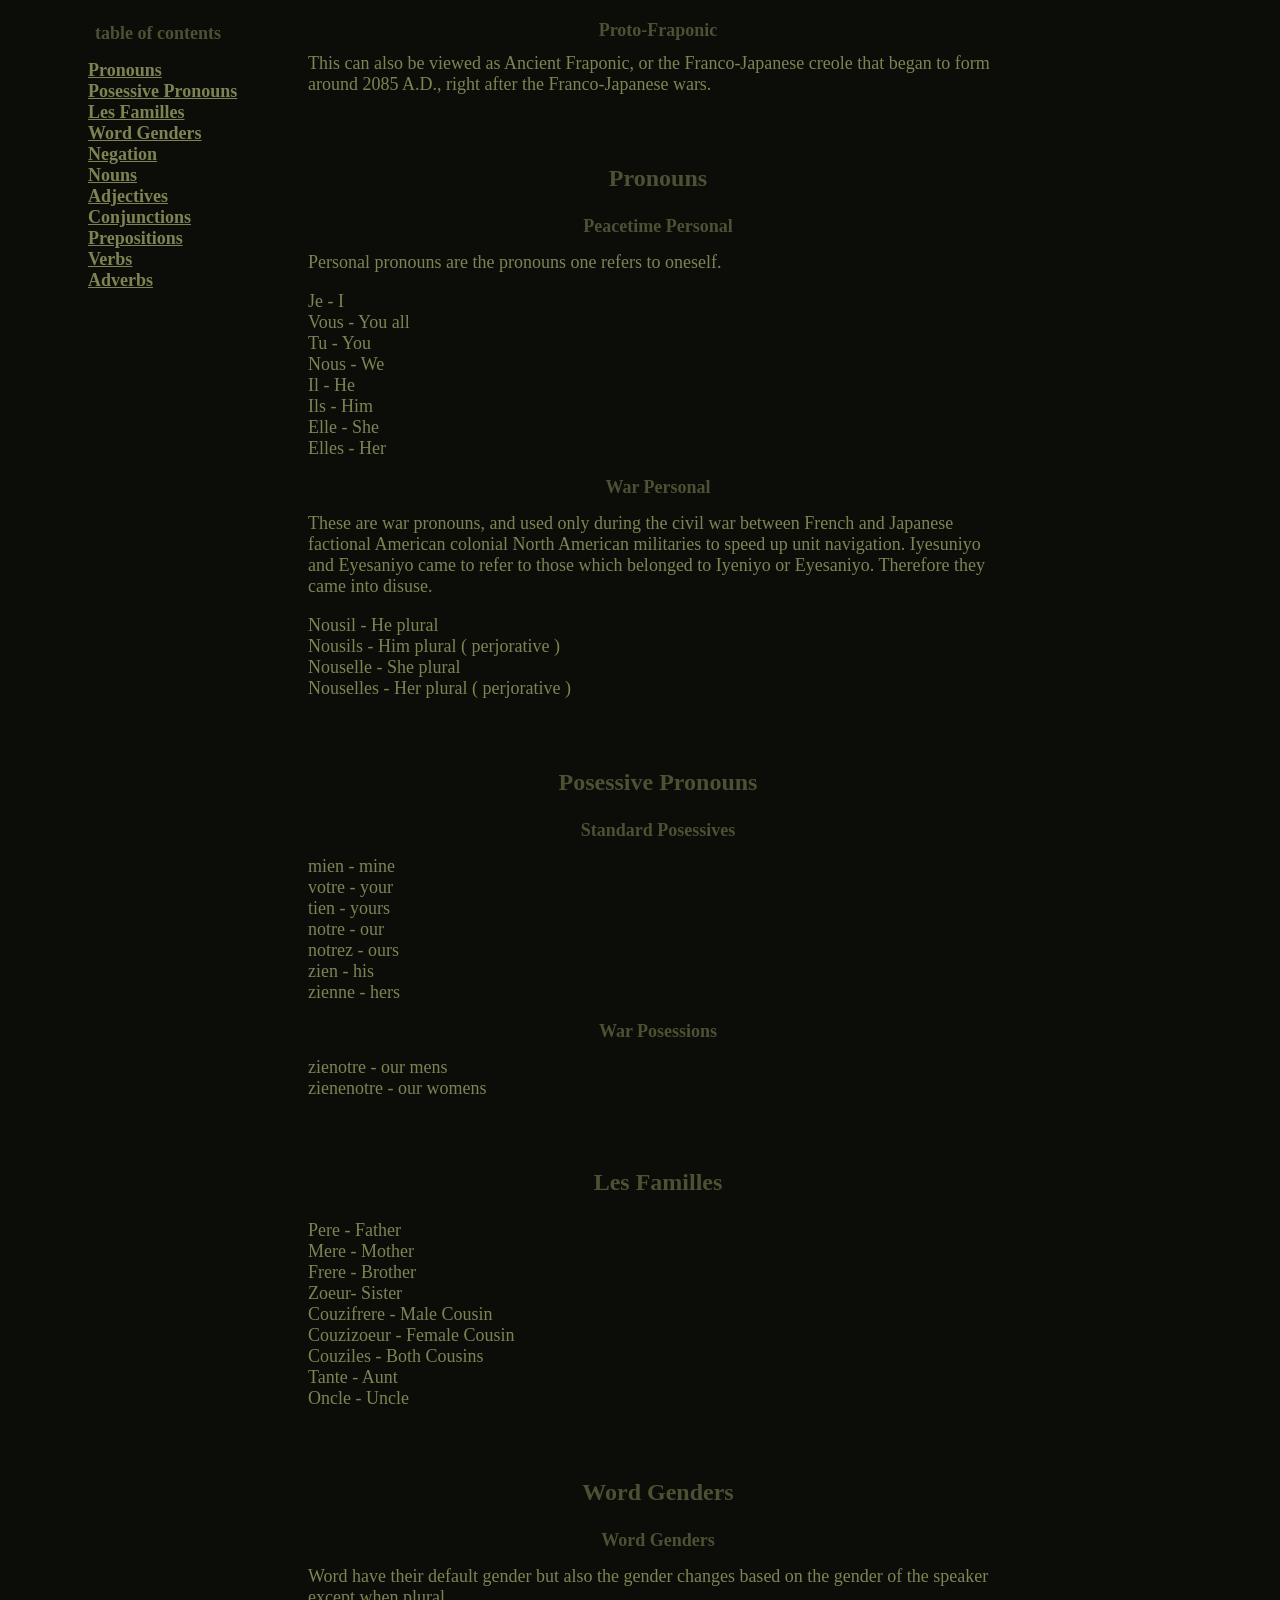
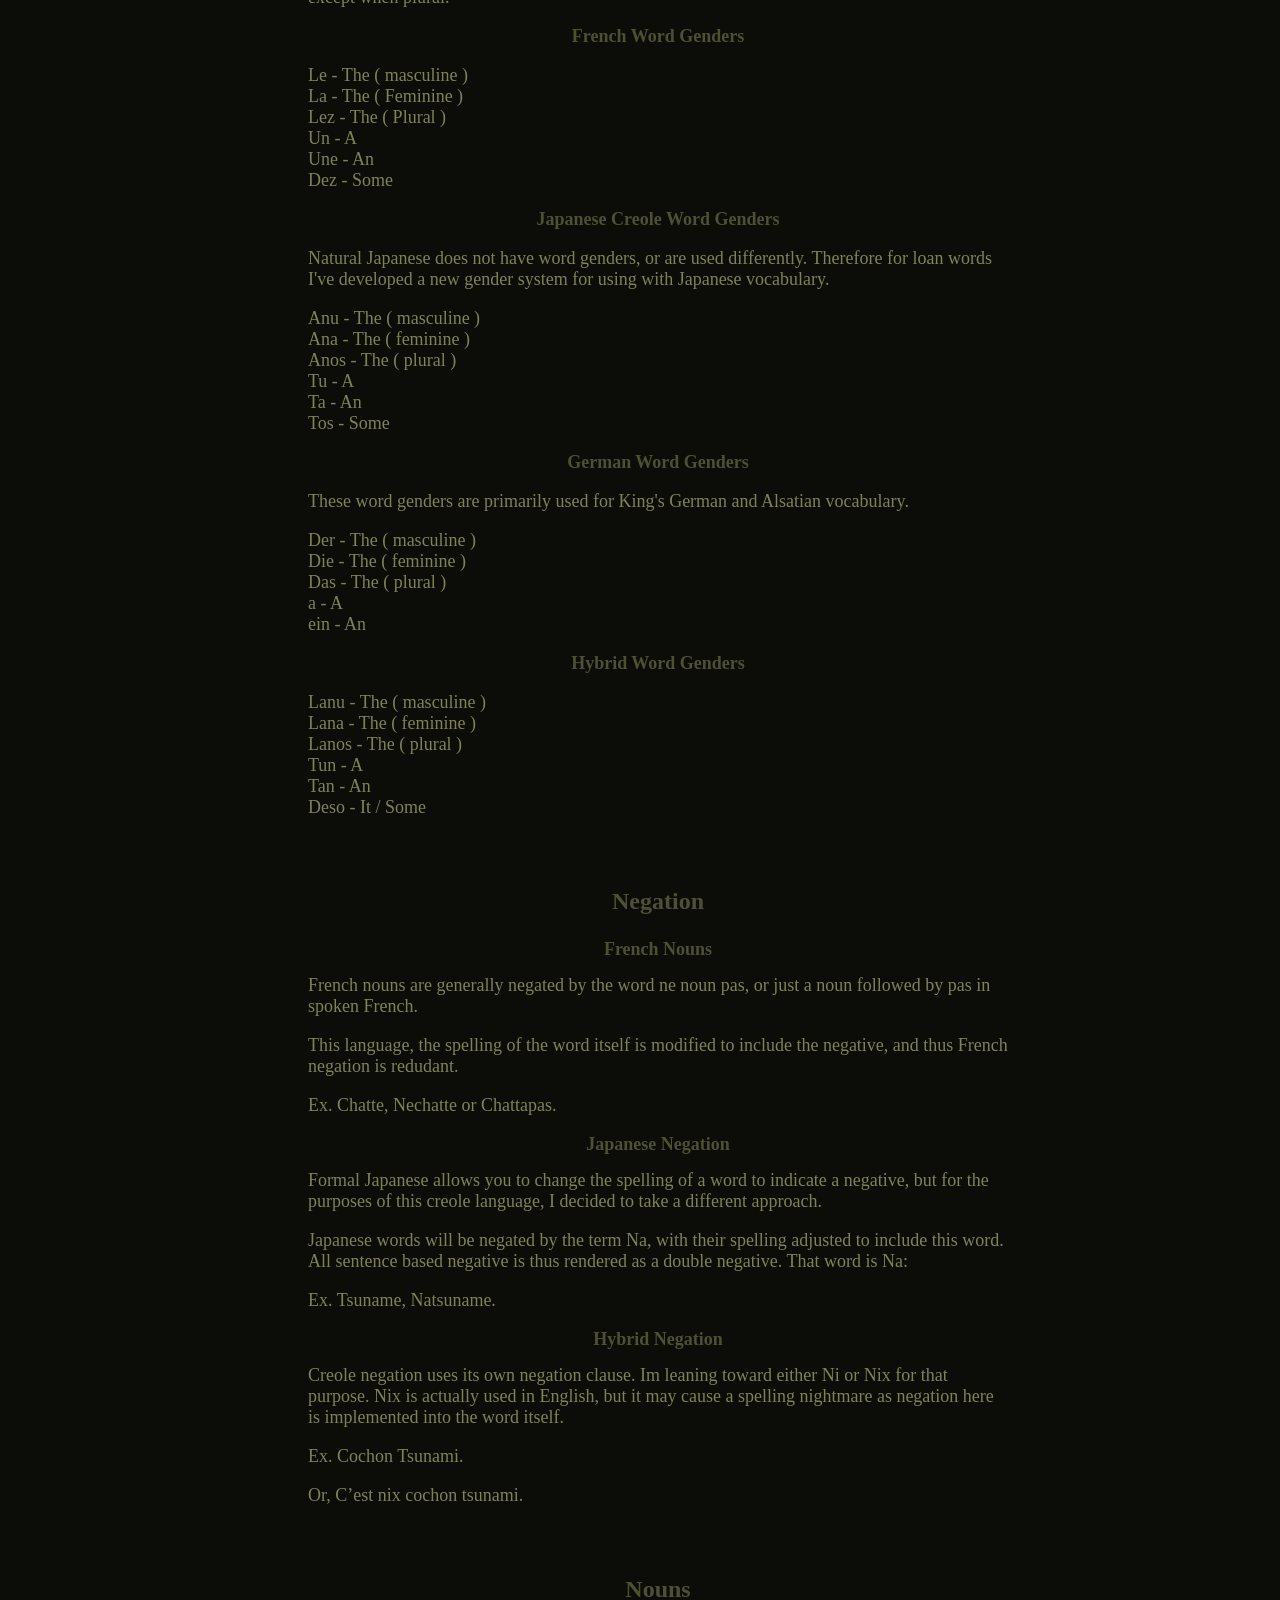
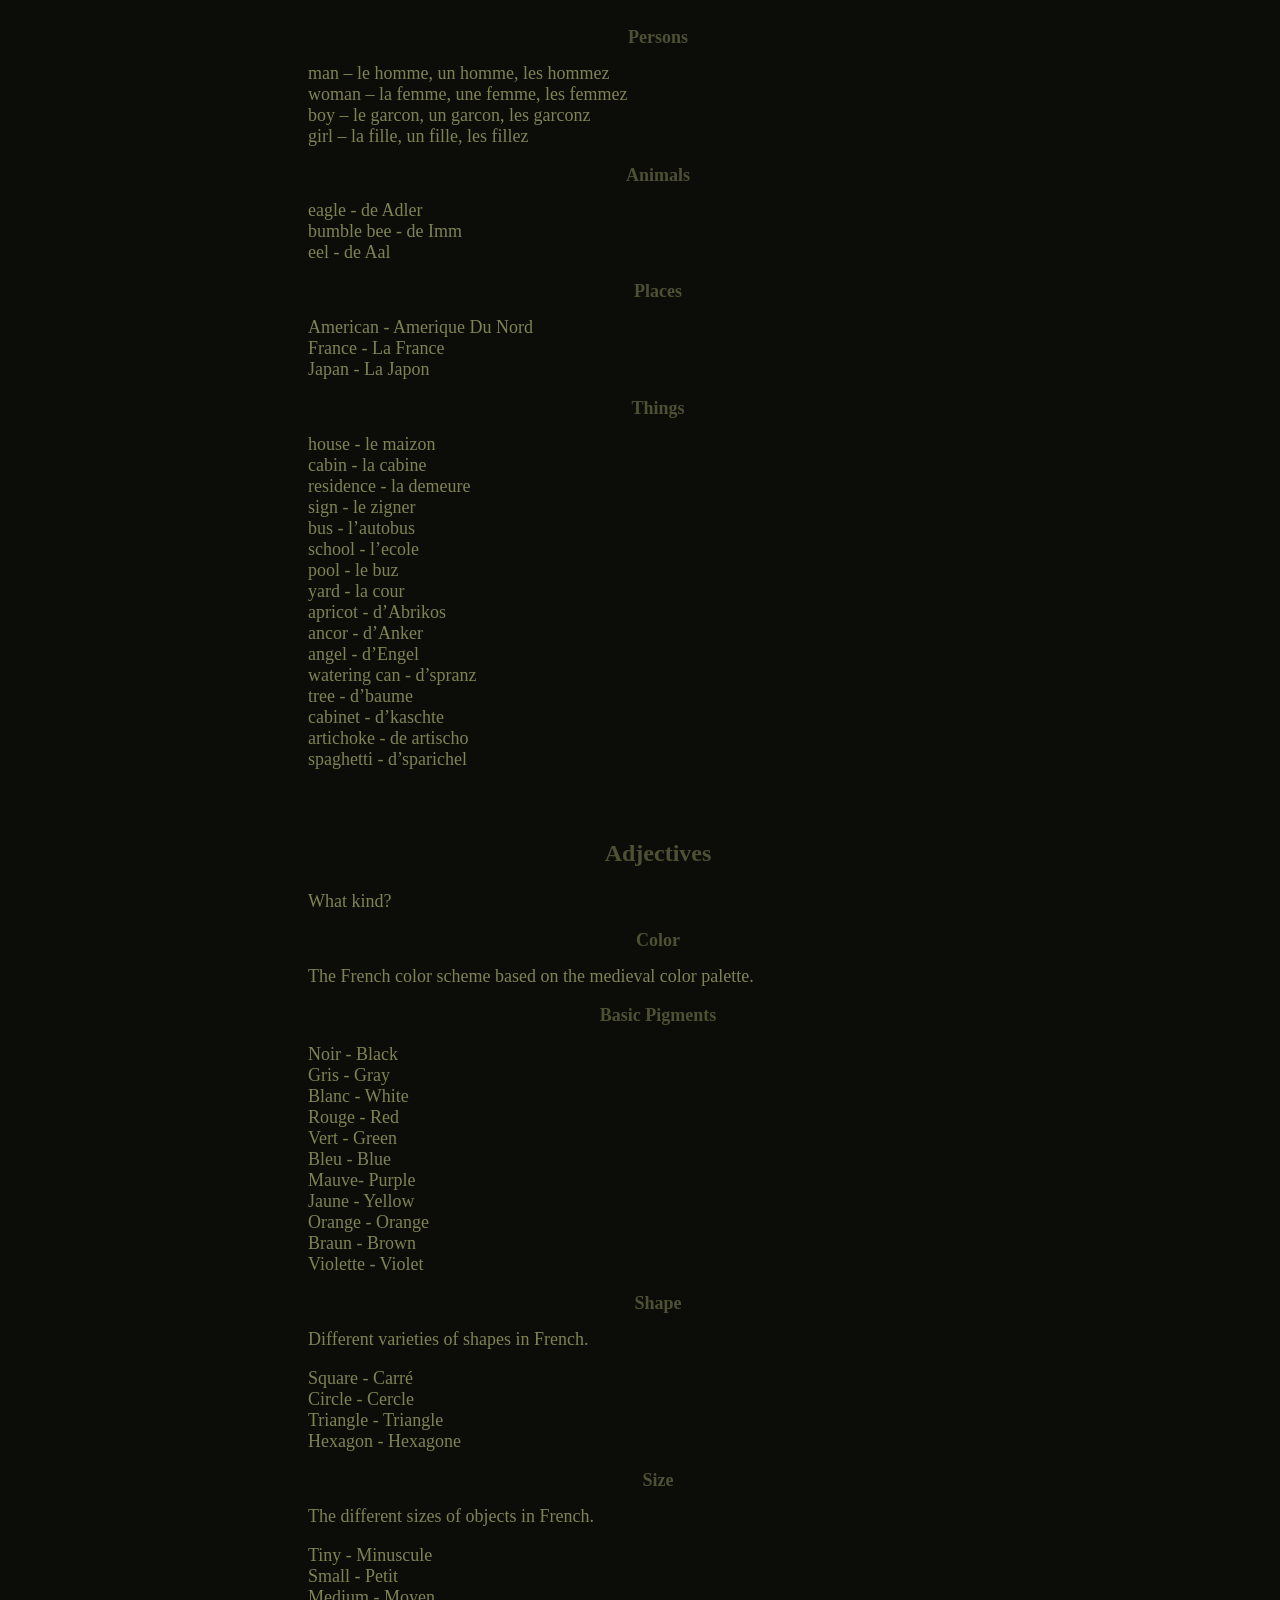
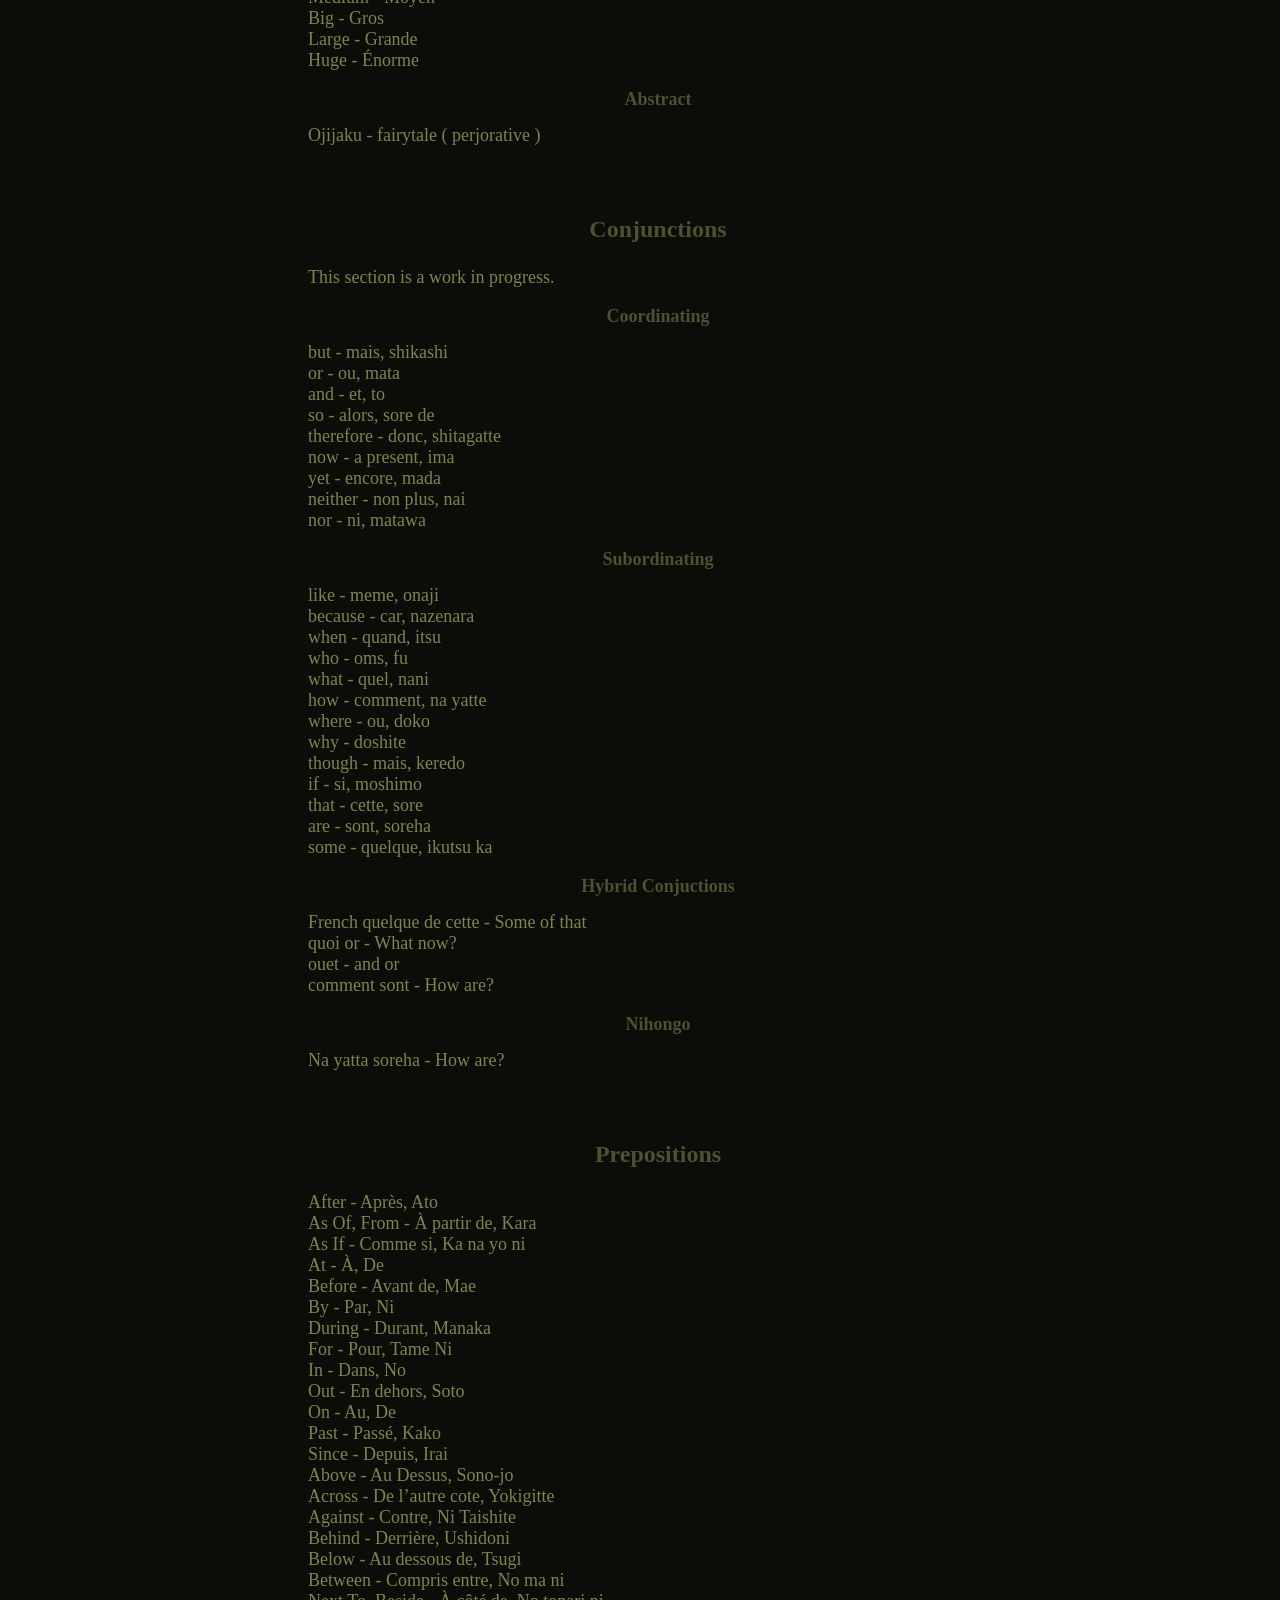
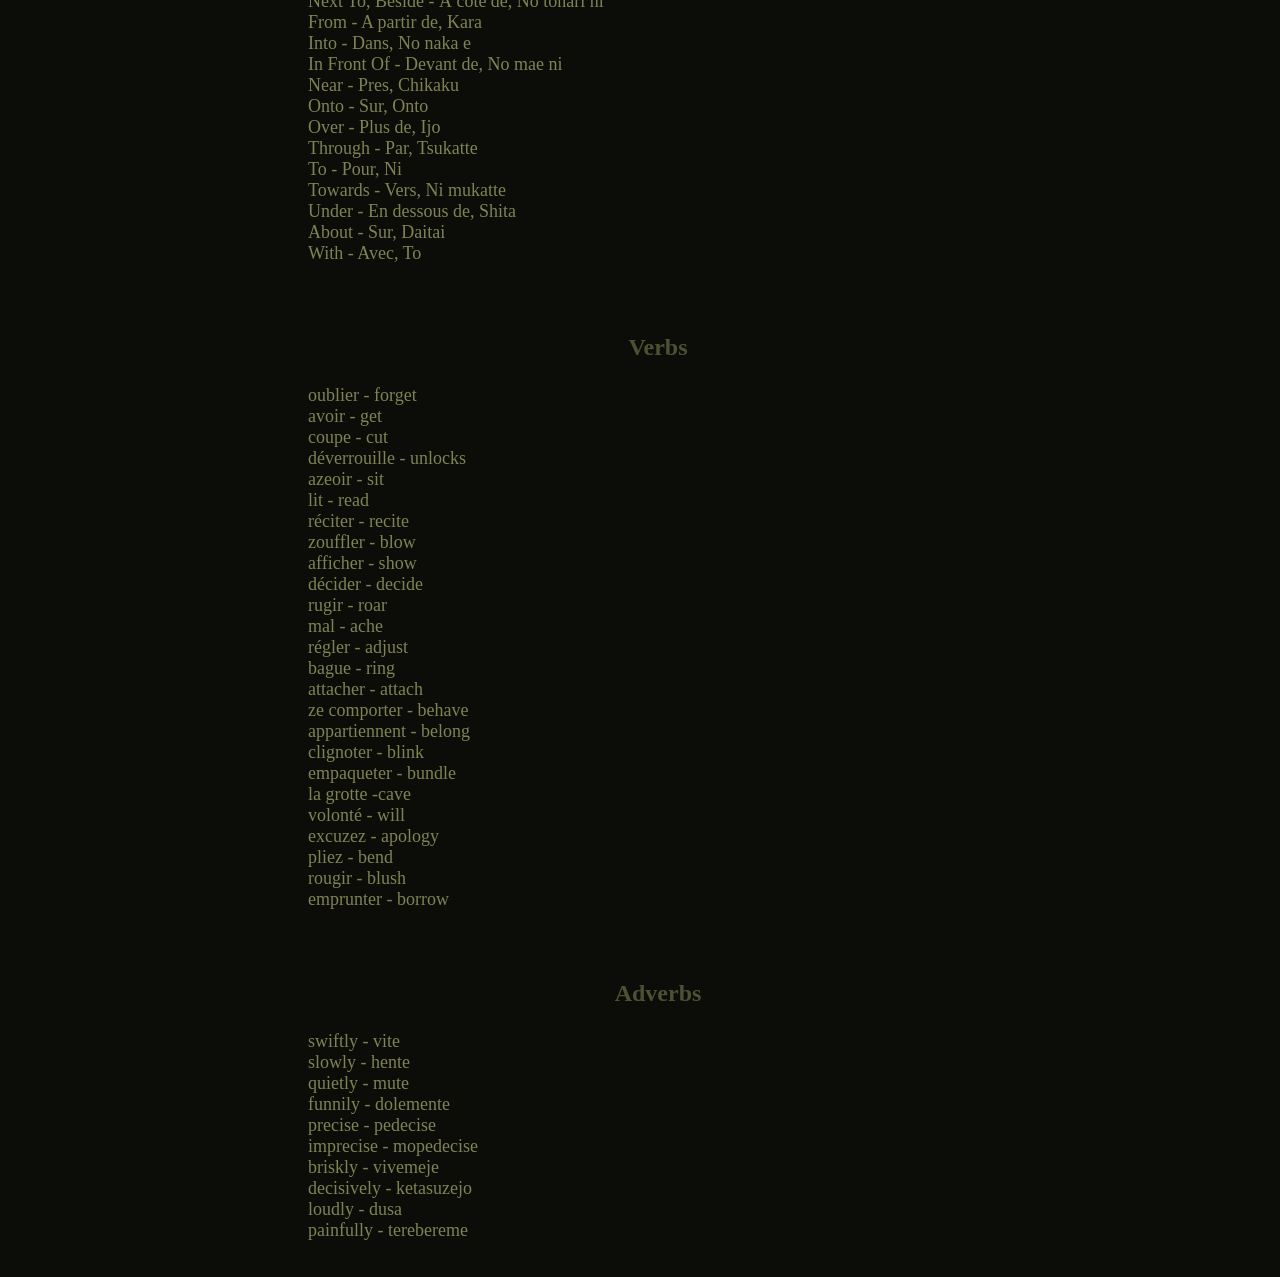
<file: FraponicStatic/MiddleFraponic/index.html>
<!doctype html>
<html lang="en">
<head>
  <meta charset="utf-8">
  <title>Proto Fraponic</title>
  <link href="stylesheet.css" rel="stylesheet" />
  
  <style>

  body {
    background-color: #0C0D08;
  }

  h1, h2, h3, h4, h5, h6, p, pre {
    color: #4E5033;
    font-size: 18px;
  }

  p {
    color: #7F8353;
    font-size: 18px;
  }

  a {
    color: #7F8353;
    font-weight: bold;
    font-size: 18px;
  }

  </style>
</head>
<body dir="" class="markua">
<div id="leanpub-toc">
<h2>table of contents</h2>
<ol class="toc">
<ul class='toc no-parts'>
  <li>
    <a href='#leanpub-auto-pronouns'>Pronouns</a>
  </li>
  <li>
    <a href='#leanpub-auto-posessivepronouns'>Posessive Pronouns</a>
  </li>
  <li>
    <a href='#leanpub-auto-family'>Les Familles</a>
  </li>
  <li>
    <a href='#leanpub-auto-wordgenders'>Word Genders</a>
  </li>
  <li>
    <a href='#leanpub-auto-negation'>Negation</a>
  </li>
  <li>
    <a href='#leanpub-auto-nouns'>Nouns</a>
  </li>
  <li>
    <a href='#leanpub-auto-adjectives'>Adjectives</a>
  </li>
  <li>
    <a href='#leanpub-auto-conjunctions'>Conjunctions</a>
  </li>
  <li>
    <a href='#leanpub-auto-prepositions'>Prepositions</a>
  </li>
  <li>
    <a href='#leanpub-auto-verbs'>Verbs</a>
  </li>
  <li>
    <a href='#leanpub-auto-adverbs'>Adverbs</a>
  </li>
</ul>

</ol>
</div>
<div id="leanpub-main" class="markua">

<h1>Proto-Fraponic</h1>
<p>This can also be viewed as Ancient Fraponic, or the Franco-Japanese creole that began to form around 2085 A.D., right after the Franco-Japanese wars.</p>
  
<h1 id="leanpub-auto-pronouns" class="chapter">Pronouns</h1>

<h2>Peacetime Personal</h2>

<p>Personal pronouns are the pronouns one refers to oneself.</p>

<p>Je - I<br />
Vous - You all<br />
Tu - You<br />
Nous - We<br />
Il - He<br />
Ils - Him<br />
Elle - She<br />
Elles - Her</p>

<h2>War Personal</h2>

<p>These are war pronouns, and used only during the civil war between French and Japanese factional American colonial North American militaries to speed up unit navigation. Iyesuniyo and Eyesaniyo came to refer to those which belonged to Iyeniyo or Eyesaniyo. Therefore they came into disuse.</p>

<p>Nousil - He plural<br />
Nousils - Him plural ( perjorative )<br />
Nouselle - She plural<br />
Nouselles - Her plural ( perjorative )</p>

<h1 id="leanpub-auto-posessivepronouns" class="chapter">Posessive Pronouns</h1>

<h2>Standard Posessives</h2>

<p>mien - mine<br />
votre - your<br />
tien - yours<br />
notre - our<br />
notrez - ours<br />
zien - his<br />
zienne - hers</p>

<h2>War Posessions</h2>

<p>zienotre - our mens<br />
zienenotre - our womens</p>

<h1 id="leanpub-auto-family" class="chapter">Les Familles</h1>

<p>Pere - Father<br />
Mere - Mother<br />
Frere - Brother<br />
Zoeur- Sister<br />
Couzifrere - Male Cousin<br />
Couzizoeur - Female Cousin<br />
Couziles - Both Cousins<br />
Tante - Aunt<br />
Oncle - Uncle</p>

<h1 id="leanpub-auto-wordgenders" class="chapter">Word Genders</h1>

<h2>Word Genders</h2>

<p>Word have their default gender but also the gender changes based on the gender of the speaker except when plural.</p>

<h3>French Word Genders</h3>

<p>Le - The ( masculine )<br />
La - The ( Feminine )<br />
Lez - The ( Plural )<br />
Un - A<br />
Une - An<br />
Dez - Some<br /></p>

<h3>Japanese Creole Word Genders</h3>

<p>Natural Japanese does not have word genders, or are used differently. Therefore for loan words I've developed a new gender system for using with Japanese vocabulary.</p>

<p>Anu - The ( masculine )<br />
Ana - The ( feminine )<br />
Anos - The ( plural )<br />
Tu - A<br />
Ta - An<br />
Tos - Some<br /></p>

<h3>German Word Genders</h3>

<p>These word genders are primarily used for King's German and Alsatian vocabulary.</p>

<p>Der - The ( masculine )<br />
Die - The ( feminine )<br />
Das - The ( plural )<br />
a - A<br />
ein - An<br /></p>

<h3>Hybrid Word Genders</h3>

<p>Lanu - The ( masculine )<br />
Lana - The ( feminine )<br />
Lanos - The ( plural )<br />
Tun - A<br />
Tan - An<br />
Deso - It / Some<br /></p>

<h1 id="leanpub-auto-negation" class="chapter">Negation</h1>

<h2>French Nouns</h2>

<p>French nouns are generally negated by the word ne noun pas, or just a noun followed by pas in spoken French.</p>

<p>This language, the spelling of the word itself is modified to include the negative, and thus French negation is redudant.</p>

<p>Ex. Chatte, Nechatte or Chattapas.</p>

<h2>Japanese Negation</h2>

<p>Formal Japanese allows you to change the spelling of a word to indicate a negative, but for the purposes of this creole language, I decided to take a different approach.</p>

<p>Japanese words will be negated by the term Na, with their spelling adjusted to include this word. All sentence based negative is thus rendered as a double negative. That word is Na:</p>

<p>Ex. Tsuname, Natsuname.</p>

<h2>Hybrid Negation</h2>

<p>Creole negation uses its own negation clause. Im leaning toward either Ni or Nix for that purpose. Nix is actually used in English, but it may cause a spelling nightmare as negation here is implemented into the word itself.</p>

<p>Ex. Cochon Tsunami.</p>

<p>Or, C’est nix cochon tsunami.</p>

<h1 id="leanpub-auto-nouns" class="chapter">Nouns</h1>

<h2>Persons</h2>

<p>man – le homme, un homme, les hommez<br />
woman – la femme, une femme, les femmez<br />
boy – le garcon, un garcon, les garconz<br />
girl – la fille, un fille, les fillez</p>

<h2>Animals</h2>

<p>eagle - de Adler<br />
bumble bee - de Imm<br />
eel - de Aal</p>

<h2>Places</h2>

<p>American - Amerique Du Nord<br />
France - La France<br />
Japan - La Japon</p>

<h2>Things</h2>

<p>house - le maizon<br />
cabin - la cabine<br />
residence - la demeure<br />
sign - le zigner<br />
bus - l’autobus<br />
school - l’ecole<br />
pool - le buz<br />
yard - la cour<br />
apricot - d’Abrikos<br />
ancor - d’Anker<br />
angel - d’Engel<br />
watering can - d’spranz<br />
tree - d’baume<br />
cabinet - d’kaschte<br />
artichoke - de artischo<br />
spaghetti - d’sparichel</p>

<h1 id="leanpub-auto-adjectives" class="chapter">Adjectives</h1>

<p>What kind?</p>

<h2>Color</h2>

<p>The French color scheme based on the medieval color palette.</p>

<h3>Basic Pigments</h3>

<p>Noir - Black<br />
Gris - Gray<br />
Blanc - White<br />
Rouge - Red<br />
Vert - Green<br />
Bleu - Blue<br />
Mauve- Purple<br />
Jaune - Yellow<br />
Orange - Orange<br />
Braun - Brown<br />
Violette - Violet</p>

<h2>Shape</h2>

<p>Different varieties of shapes in French.</p>

<p>Square - Carré<br />
Circle - Cercle<br />
Triangle - Triangle<br />
Hexagon - Hexagone</p>

<h2>Size</h2>

<p>The different sizes of objects in French.</p>

<p>Tiny - Minuscule<br />
Small - Petit<br />
Medium - Moyen<br />
Big - Gros<br />
Large - Grande<br />
Huge - Énorme</p>

<h2>Abstract</h2>

<p>Ojijaku - fairytale ( perjorative )</p>

<h1 id="leanpub-auto-conjunctions" class="chapter">Conjunctions</h1>

<p>This section is a work in progress.</p>

<h2>Coordinating</h2>

<p>but - mais, shikashi<br />
or - ou, mata<br />
and - et, to<br />
so - alors, sore de<br />
therefore - donc, shitagatte<br />
now - a present, ima<br />
yet - encore, mada<br />
neither - non plus, nai<br />
nor - ni, matawa</p>

<h2>Subordinating</h2>

<p>like - meme, onaji<br />
because - car, nazenara<br />
when - quand, itsu<br />
who - oms, fu<br />
what - quel, nani<br />
how - comment, na yatte<br />
where - ou, doko<br />
why - doshite<br />
though - mais, keredo<br />
if - si, moshimo<br />
that - cette, sore<br />
are - sont, soreha<br />
some - quelque, ikutsu ka</p>

<h2>Hybrid Conjuctions</h2>

<p>French
quelque de cette - Some of that<br />
quoi or - What now?<br />
ouet - and or<br />
comment sont - How are?</p>

<h2>Nihongo</h2>

<p>Na yatta soreha - How are?</p>

<h1 id="leanpub-auto-prepositions" class="chapter">Prepositions</h1>

<p>After - Après, Ato<br />
As Of, From - À partir de, Kara<br />
As If - Comme si, Ka na yo ni<br />
At - À, De<br />
Before - Avant de, Mae<br />
By - Par, Ni<br />
During - Durant, Manaka<br />
For - Pour, Tame Ni<br />
In - Dans, No<br />
Out - En dehors, Soto<br />
On - Au, De<br />
Past - Passé, Kako<br />
Since - Depuis, Irai<br />
Above - Au Dessus, Sono-jo<br />
Across - De l’autre cote, Yokigitte<br />
Against - Contre, Ni Taishite<br />
Behind - Derrière, Ushidoni<br />
Below - Au dessous de, Tsugi<br />
Between - Compris entre, No ma ni<br />
Next To, Beside - À côté de, No tonari ni<br />
From - A partir de, Kara<br />
Into - Dans, No naka e<br />
In Front Of - Devant de, No mae ni<br />
Near - Pres, Chikaku<br />
Onto - Sur, Onto<br />
Over - Plus de, Ijo<br />
Through - Par, Tsukatte<br />
To - Pour, Ni<br />
Towards - Vers, Ni mukatte<br />
Under - En dessous de, Shita<br />
About - Sur, Daitai<br />
With - Avec, To</p>

<h1 id="leanpub-auto-verbs" class="chapter">Verbs</h1>

<p>oublier - forget<br />
avoir - get<br />
coupe - cut<br />
déverrouille - unlocks<br />
azeoir - sit<br />
lit - read<br />
réciter - recite<br />
zouffler - blow<br />
afficher - show<br />
décider - decide<br />
rugir - roar<br />
mal - ache<br />
régler - adjust<br />
bague - ring<br />
attacher - attach<br />
ze comporter - behave<br />
appartiennent - belong<br />
clignoter - blink<br />
empaqueter - bundle<br />
la grotte -cave<br />
volonté - will<br />
excuzez - apology<br />
pliez - bend<br />
rougir - blush<br />
emprunter - borrow</p>

<h1 id="leanpub-auto-adverbs" class="chapter">Adverbs</h1>

<p>swiftly - vite<br />
slowly - hente<br />
quietly - mute<br />
funnily - dolemente<br />
precise - pedecise<br />
imprecise - mopedecise<br />
briskly - vivemeje<br />
decisively - ketasuzejo<br />
loudly - dusa<br />
painfully - terebereme</p>
<br />

</div>
</body>
</html>
</file>
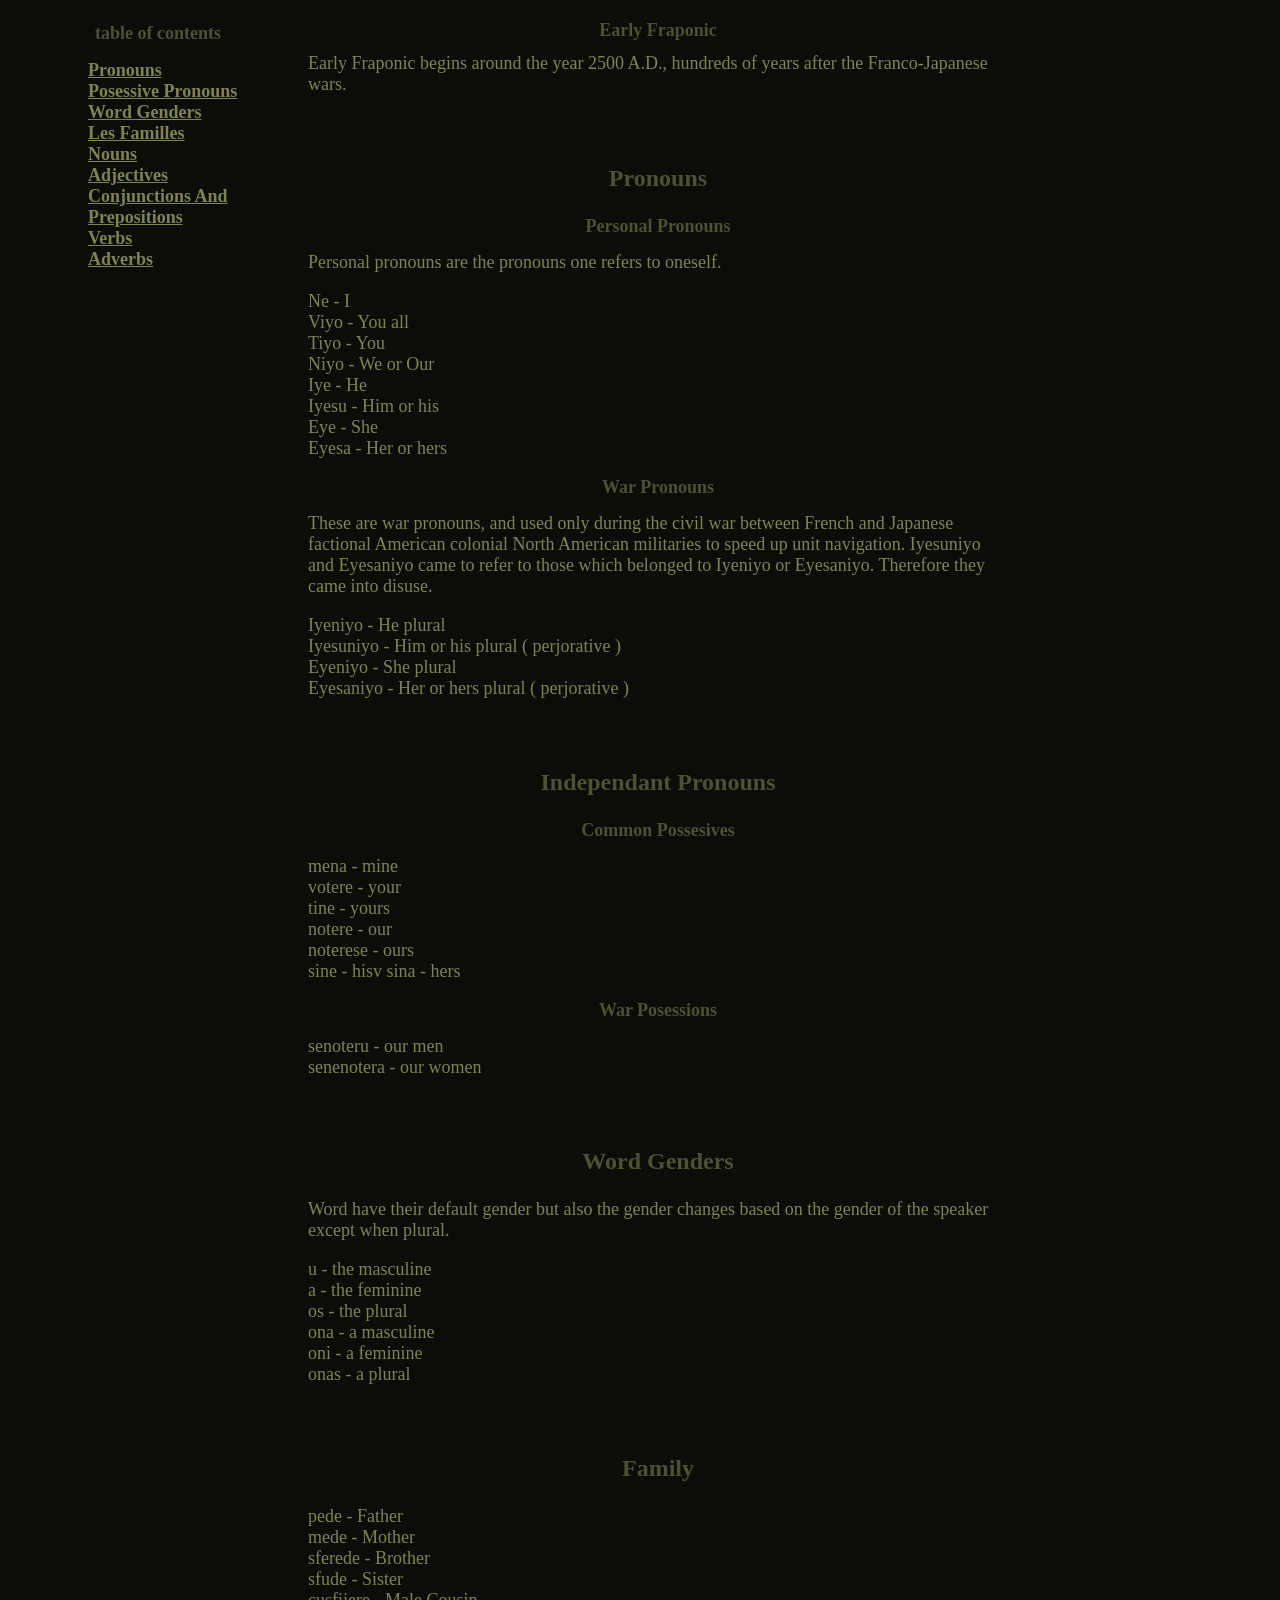
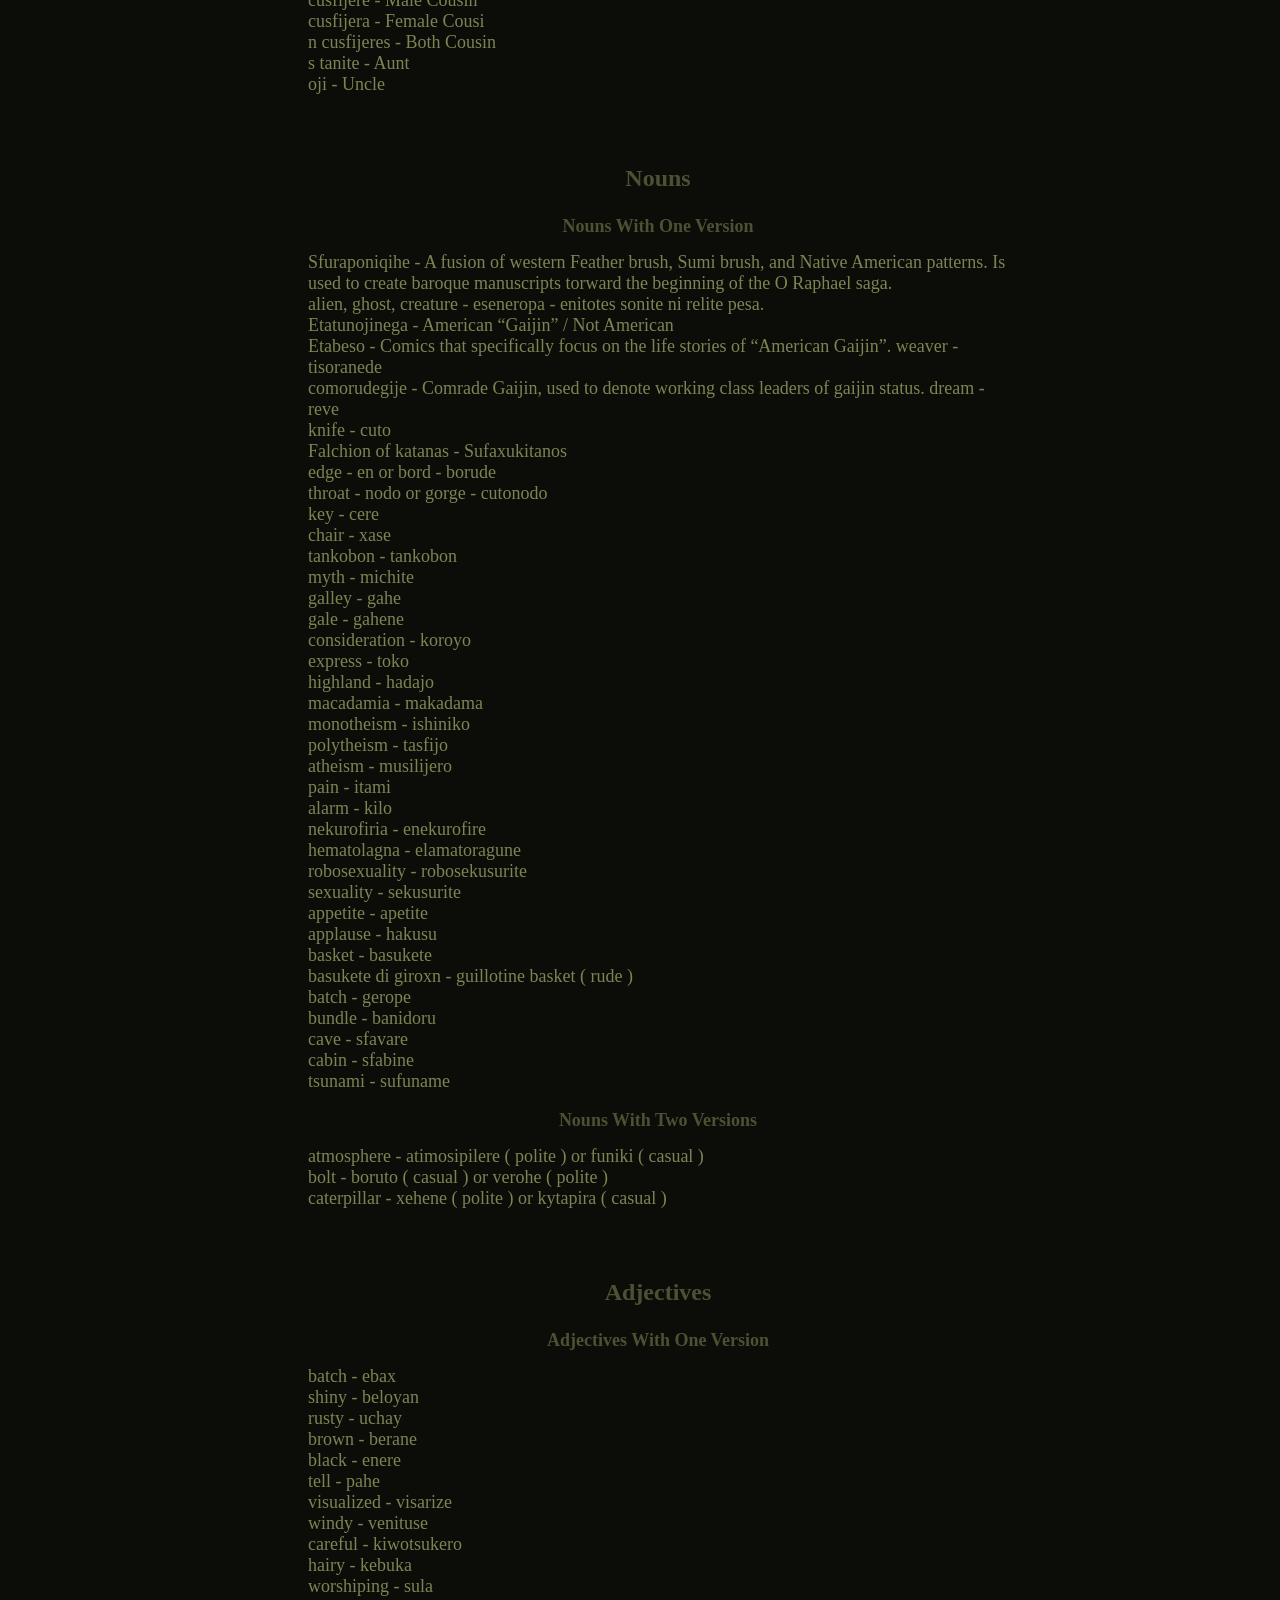
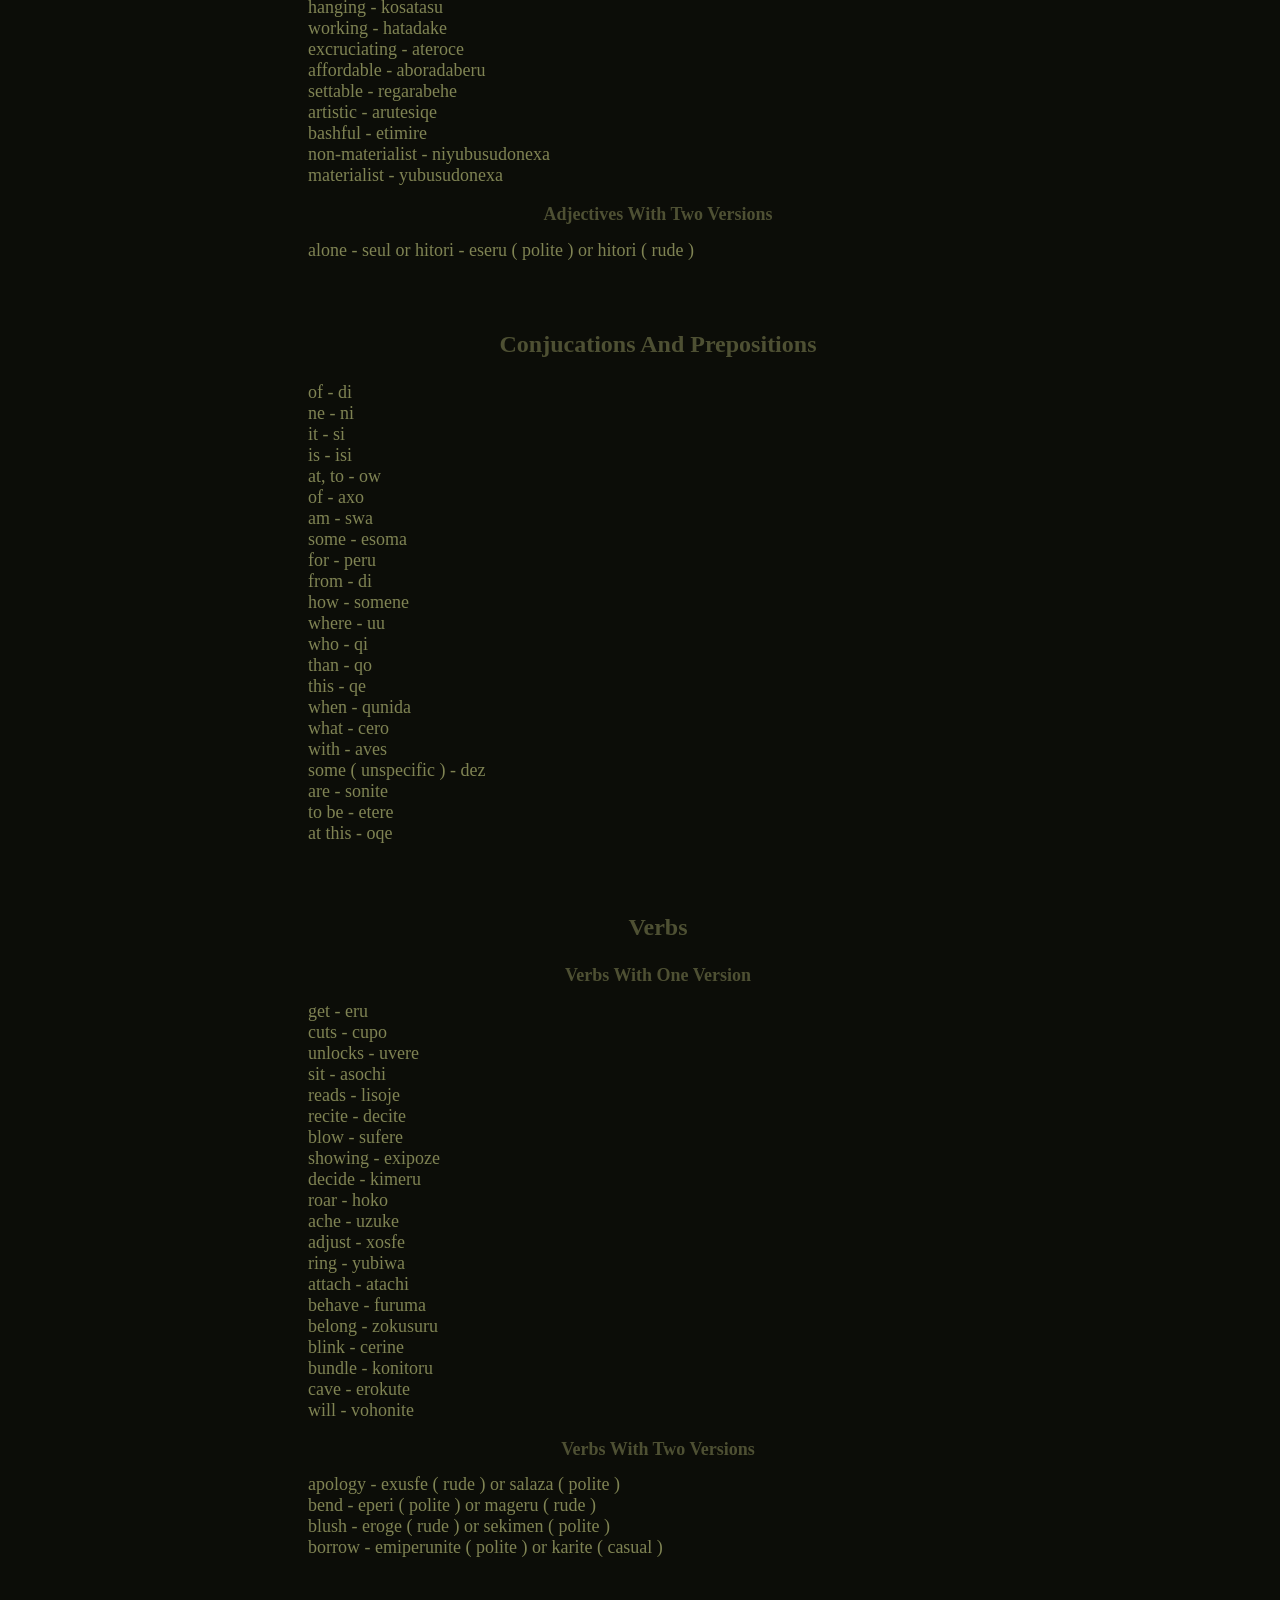
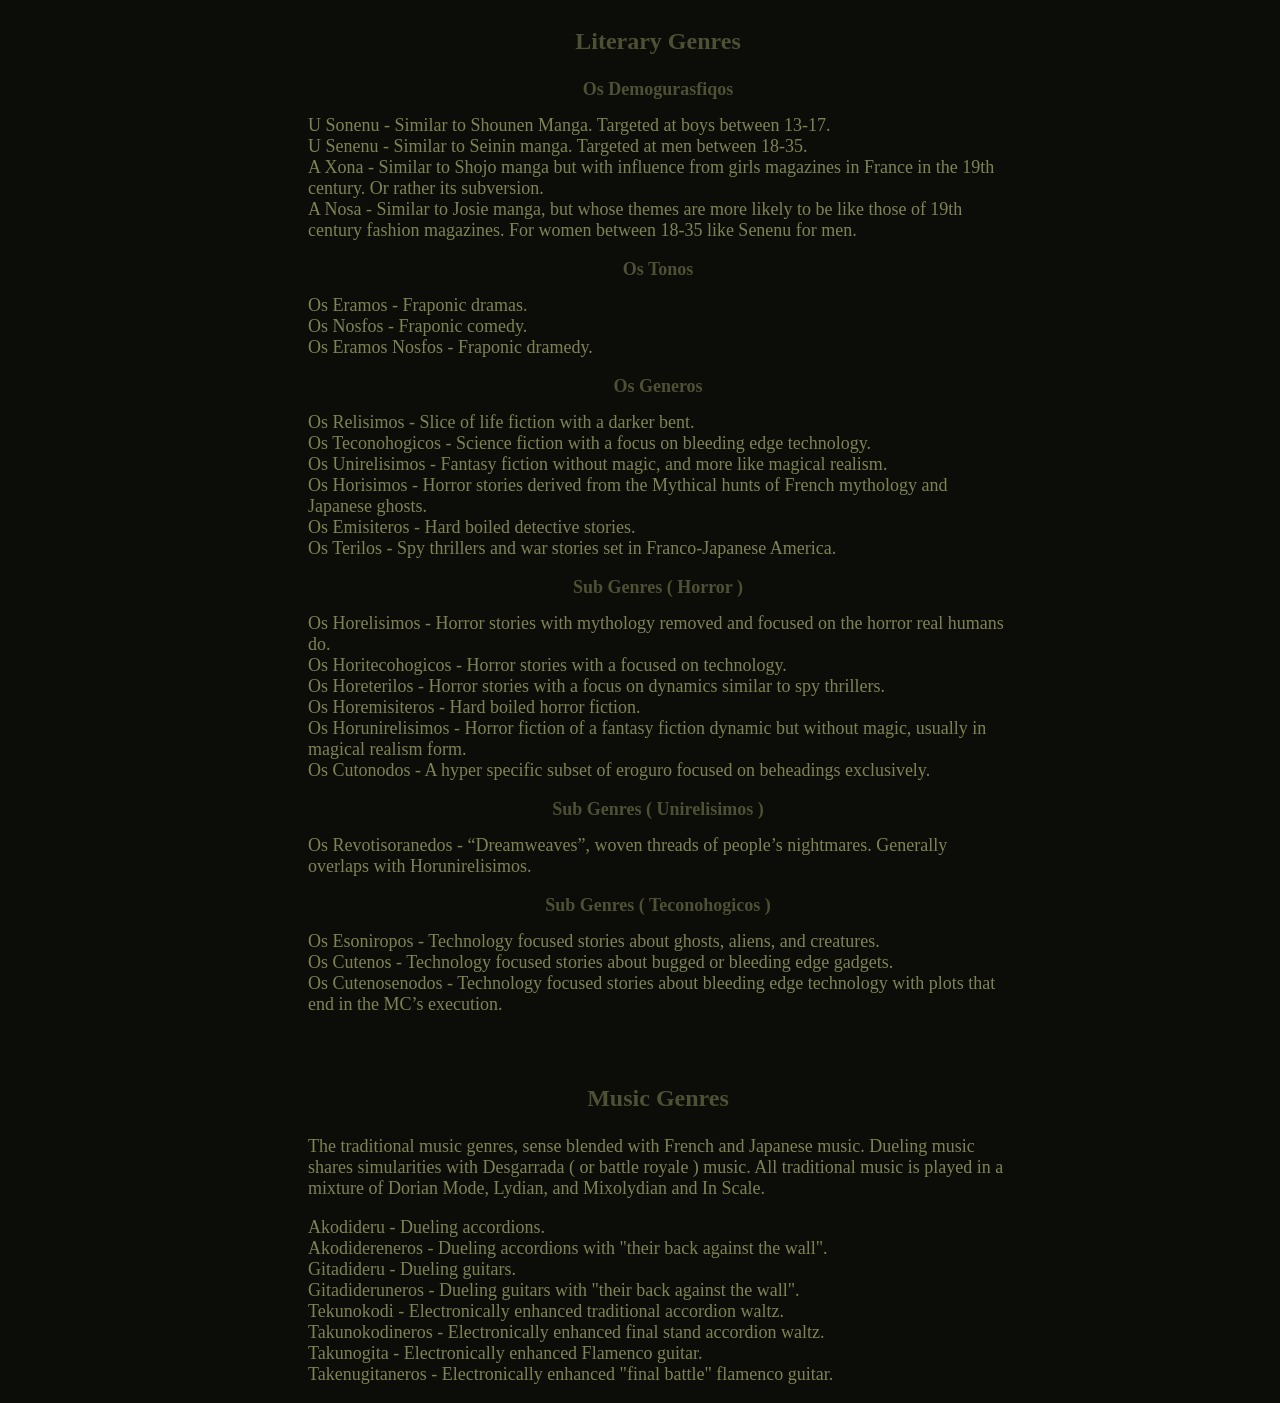
<file: FraponicStatic/ModernFraponic/index.html>
<!doctype html>
<html lang="en">
<head>
  <meta charset="utf-8">
  <title>Early Fraponic</title>
  <link href="stylesheet.css" rel="stylesheet" />
  
  <style>

  body {
    background-color: #0C0D08;
  }

  h1, h2, h3, h4, h5, h6, p, pre {
    color: #4E5033;
    font-size: 18px;
  }

  p {
    color: #7F8353;
    font-size: 18px;
  }

  a {
    color: #7F8353;
    font-weight: bold;
    font-size: 18px;
  }

  </style>
</head>
<body dir="" class="markua">
<div id="leanpub-toc">
<h2>table of contents</h2>
<ol class="toc">
<ul class='toc no-parts'>
  <li>
    <a href='#leanpub-auto-pronouns'>Pronouns</a>
  </li>
  <li>
    <a href='#leanpub-auto-posessivepronouns'>Posessive Pronouns</a>
  </li>
  <li>
    <a href='#leanpub-auto-wordgenders'>Word Genders</a>
  </li>
  <li>
    <a href='#leanpub-auto-family'>Les Familles</a>
  </li>
  <li>
    <a href='#leanpub-auto-nouns'>Nouns</a>
  </li>
  <li>
    <a href='#leanpub-auto-adjectives'>Adjectives</a>
  </li>
  <li>
    <a href='#leanpub-auto-conjunctions'>Conjunctions And Prepositions</a>
  </li>
  <li>
    <a href='#leanpub-auto-verbs'>Verbs</a>
  </li>
  <li>
    <a href='#leanpub-auto-adverbs'>Adverbs</a>
  </li>
</ul>

</ol>
</div>
<div id="leanpub-main" class="markua">

<h1>Early Fraponic</h1>
<p>Early Fraponic begins around the year 2500 A.D., hundreds of years after the Franco-Japanese wars.</p>

<h1 id="leanpub-auto-pronouns" class="chapter">Pronouns</h1>

<h2>Personal Pronouns</h2>

<p>Personal pronouns are the pronouns one refers to oneself.</p>

<p>Ne - I<br />
Viyo - You all<br />
Tiyo - You<br />
Niyo - We or Our<br />
Iye - He<br />
Iyesu - Him or his<br />
Eye - She<br />
Eyesa - Her or hers</p>

<h2>War Pronouns</h2>

<p>These are war pronouns, and used only during the civil war between French and Japanese factional American colonial North American militaries to speed up unit navigation. Iyesuniyo and Eyesaniyo came to refer to those which belonged to Iyeniyo or Eyesaniyo. Therefore they came into disuse.</p>

<p>Iyeniyo - He plural<br />
Iyesuniyo - Him or his plural ( perjorative )<br />
Eyeniyo - She plural<br />
Eyesaniyo - Her or hers plural ( perjorative )</p>

<h1 id="leanpub-auto-posessivepronouns" class="chapter">Independant Pronouns</h1>

<h2>Common Possesives</h2>

<p>mena - mine<br />
votere - your<br />
tine - yours<br />
notere - our<br />
noterese - ours<br />
sine - hisv
sina - hers</p>

<h2>War Posessions</h2>

<p>senoteru - our men<br />
senenotera - our women</p>

<h1 id="leanpub-auto-wordgenders" class="chapter">Word Genders</h1>

<p>Word have their default gender but also the gender changes based on the gender of the speaker except when plural.</p>

<p>u - the masculine<br />
a - the feminine<br />
os - the plural<br />
ona - a masculine<br />
oni - a feminine<br />
onas - a plural</p>

<h1 id="leanpub-auto-family" class="chapter">Family</h1>

<p>pede - Father<br />
mede - Mother<br />
sferede - Brother<br />
sfude - Sister<br />
cusfijere - Male Cousin<br />
cusfijera - Female Cousi<br />n
cusfijeres - Both Cousin<br />s
tanite - Aunt<br />
oji - Uncle</p>

<h1 id="leanpub-auto-nouns" class="chapter">Nouns</h1>

<h2>Nouns With One Version</h2>

<p>Sfuraponiqihe - A fusion of western Feather brush, Sumi brush, and Native American patterns. Is used to create baroque manuscripts torward the beginning of the O Raphael saga.<br />
alien, ghost, creature - eseneropa - enitotes sonite ni relite pesa.<br />
Etatunojinega - American “Gaijin” / Not American<br />
Etabeso - Comics that specifically focus on the life stories of “American Gaijin”. weaver - tisoranede<br />
comorudegije - Comrade Gaijin, used to denote working class leaders of gaijin status.
dream - reve<br />
knife - cuto<br />
Falchion of katanas - Sufaxukitanos<br />
edge - en or bord - borude<br />
throat - nodo or gorge - cutonodo<br />
key - cere<br />
chair - xase<br />
tankobon - tankobon<br />
myth - michite<br />
galley - gahe<br />
gale - gahene<br />
consideration - koroyo<br />
express - toko<br />
highland - hadajo<br />
macadamia - makadama<br />
monotheism - ishiniko<br />
polytheism - tasfijo<br />
atheism - musilijero<br />
pain - itami<br />
alarm - kilo<br />
nekurofiria - enekurofire<br />
hematolagna - elamatoragune<br />
robosexuality - robosekusurite<br />
sexuality - sekusurite<br />
appetite - apetite<br />
applause - hakusu<br />
basket - basukete<br />
basukete di giroxn - guillotine basket ( rude )<br />
batch - gerope<br />
bundle - banidoru<br />
cave - sfavare<br />
cabin - sfabine<br />
tsunami - sufuname<br /></p>

<h2>Nouns With Two Versions</h2>

<p>atmosphere - atimosipilere ( polite ) or funiki ( casual )<br />
bolt - boruto ( casual ) or verohe ( polite )<br />
caterpillar - xehene ( polite ) or kytapira ( casual )</p>

<h1 id="leanpub-auto-adjectives" class="chapter">Adjectives</h1>

<h2>Adjectives With One Version</h2>

<p>batch - ebax<br />
shiny - beloyan<br />
rusty - uchay<br />
brown - berane<br />
black - enere<br />
tell - pahe<br />
visualized - visarize<br />
windy - venituse<br />
careful - kiwotsukero<br />
hairy - kebuka<br />
worshiping - sula<br />
hanging - kosatasu<br />
working - hatadake<br />
excruciating - ateroce<br />
affordable - aboradaberu<br />
settable - regarabehe<br />
artistic - arutesiqe<br />
bashful - etimire<br />
non-materialist - niyubusudonexa<br />
materialist - yubusudonexa</p>

<h2>Adjectives With Two Versions</h2>

<p>alone - seul or hitori - eseru ( polite ) or hitori ( rude )</p>

<h1 id="leanpub-auto-conjunctions" class="chapter">Conjucations And Prepositions</h1>

<p>of - di<br />
ne - ni<br />
it - si<br />
is - isi<br />
at, to - ow<br />
of - axo<br />
am - swa<br />
some - esoma<br />
for - peru<br />
from - di<br />
how - somene<br />
where - uu<br />
who - qi<br />
than - qo<br />
this - qe<br />
when - qunida<br />
what - cero<br />
with - aves<br />
some ( unspecific ) - dez<br />
are - sonite<br />
to be - etere<br />
at this - oqe<br /></p>

<h1 id="leanpub-auto-verbs" class="chapter">Verbs</h1>

<h2>Verbs With One Version</h2>

<p>get - eru<br />
cuts - cupo<br />
unlocks - uvere<br />
sit - asochi<br />
reads - lisoje<br />
recite - decite<br />
blow - sufere<br />
showing - exipoze<br />
decide - kimeru<br />
roar - hoko<br />
ache - uzuke<br />
adjust - xosfe<br />
ring - yubiwa<br />
attach - atachi<br />
behave - furuma<br />
belong - zokusuru<br />
blink - cerine<br />
bundle - konitoru<br />
cave - erokute<br />
will - vohonite</p>

<h2>Verbs With Two Versions</h2>

<p>apology - exusfe ( rude ) or salaza ( polite )<br />
bend - eperi ( polite ) or mageru ( rude )<br />
blush - eroge ( rude ) or sekimen ( polite )<br />
borrow - emiperunite ( polite ) or karite ( casual )</p>

<h1 id="leanpub-auto-literarygenres" class="chapter">Literary Genres</h1>

<h2>Os Demogurasfiqos</h2>

<p>U Sonenu - Similar to Shounen Manga. Targeted at boys between 13-17.<br />
U Senenu - Similar to Seinin manga. Targeted at men between 18-35.<br />
A Xona - Similar to Shojo manga but with influence from girls magazines in France in the 19th century. Or rather its subversion.<br />
A Nosa - Similar to Josie manga, but whose themes are more likely to be like those of 19th century fashion magazines. For women between 18-35 like Senenu for men.</p>

<h2>Os Tonos</h2>

<p>Os Eramos - Fraponic dramas.<br />
Os Nosfos - Fraponic comedy.<br />
Os Eramos Nosfos - Fraponic dramedy.</p>

<h2>Os Generos</h2>

<p>Os Relisimos - Slice of life fiction with a darker bent.<br />
Os Teconohogicos - Science fiction with a focus on bleeding edge technology.<br />
Os Unirelisimos - Fantasy fiction without magic, and more like magical realism.<br />
Os Horisimos - Horror stories derived from the Mythical hunts of French mythology and Japanese ghosts.<br />
Os Emisiteros - Hard boiled detective stories.<br />
Os Terilos - Spy thrillers and war stories set in Franco-Japanese America.</p>

<h2>Sub Genres ( Horror )</h2>

<p>Os Horelisimos - Horror stories with mythology removed and focused on the horror real humans do.<br />
Os Horitecohogicos - Horror stories with a focused on technology.<br />
Os Horeterilos - Horror stories with a focus on dynamics similar to spy thrillers.<br />
Os Horemisiteros - Hard boiled horror fiction.<br />
Os Horunirelisimos - Horror fiction of a fantasy fiction dynamic but without magic, usually in magical realism form.<br />
Os Cutonodos - A hyper specific subset of eroguro focused on beheadings exclusively.</p>

<h2>Sub Genres ( Unirelisimos )</h2>

<p>Os Revotisoranedos - “Dreamweaves”, woven threads of people’s nightmares. Generally overlaps with Horunirelisimos.</p>

<h2>Sub Genres ( Teconohogicos )</h2>

<p>Os Esoniropos - Technology focused stories about ghosts, aliens, and creatures.<br />
Os Cutenos - Technology focused stories about bugged or bleeding edge gadgets.<br />
Os Cutenosenodos - Technology focused stories about bleeding edge technology with plots that end in the MC’s execution.</p>

<h1 id="leanpub-auto-musicgenres" class="chapter">Music Genres</h1>

<p>The traditional music genres, sense blended with French and Japanese music. Dueling music shares simularities with Desgarrada ( or battle royale ) music. All traditional music is played in a mixture of Dorian Mode, Lydian, and Mixolydian and In Scale.</p>

<p>Akodideru - Dueling accordions.<br />
Akodidereneros - Dueling accordions with "their back against the wall".<br />
Gitadideru - Dueling guitars.<br />
Gitadideruneros - Dueling guitars with "their back against the wall".<br />
Tekunokodi - Electronically enhanced traditional accordion waltz.<br />
Takunokodineros - Electronically enhanced final stand accordion waltz.<br />
Takunogita - Electronically enhanced Flamenco guitar.<br />
Takenugitaneros - Electronically enhanced "final battle" flamenco guitar.</p>

</div>
</body>
</html>
</file>
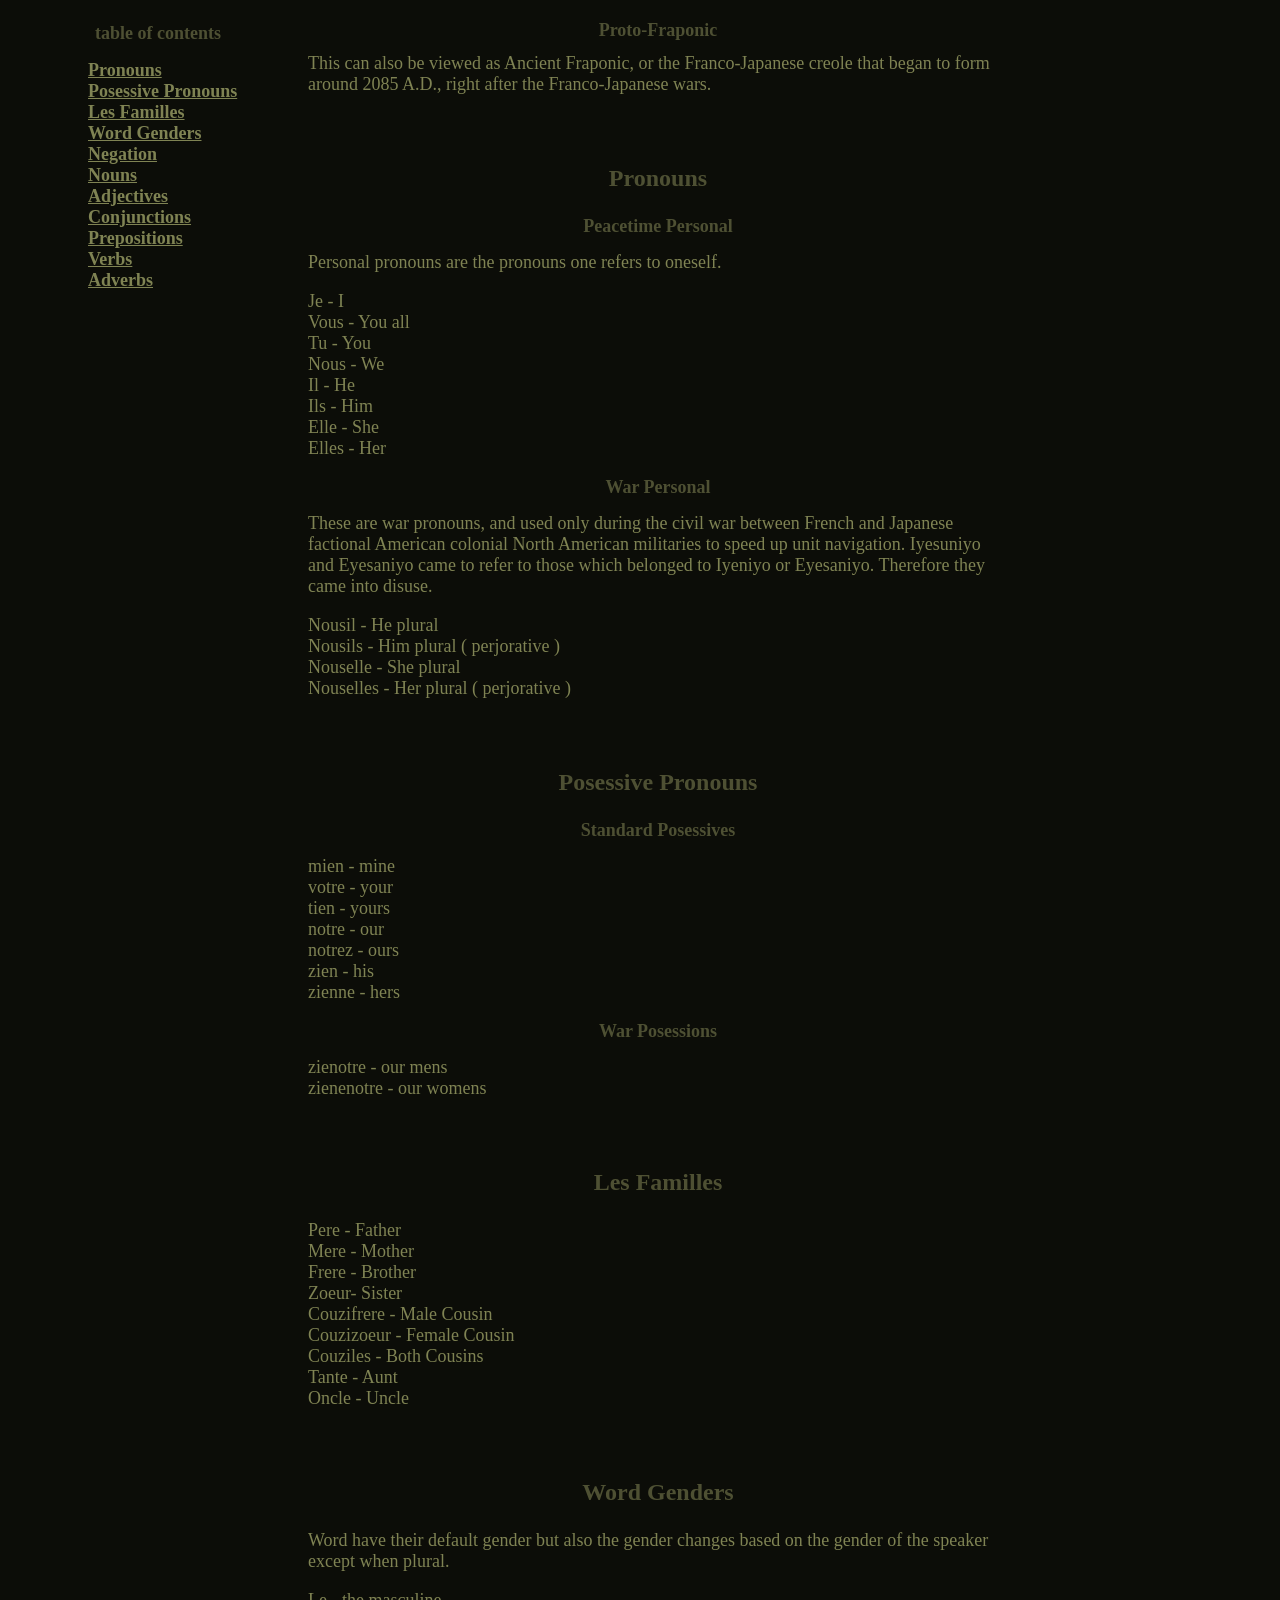
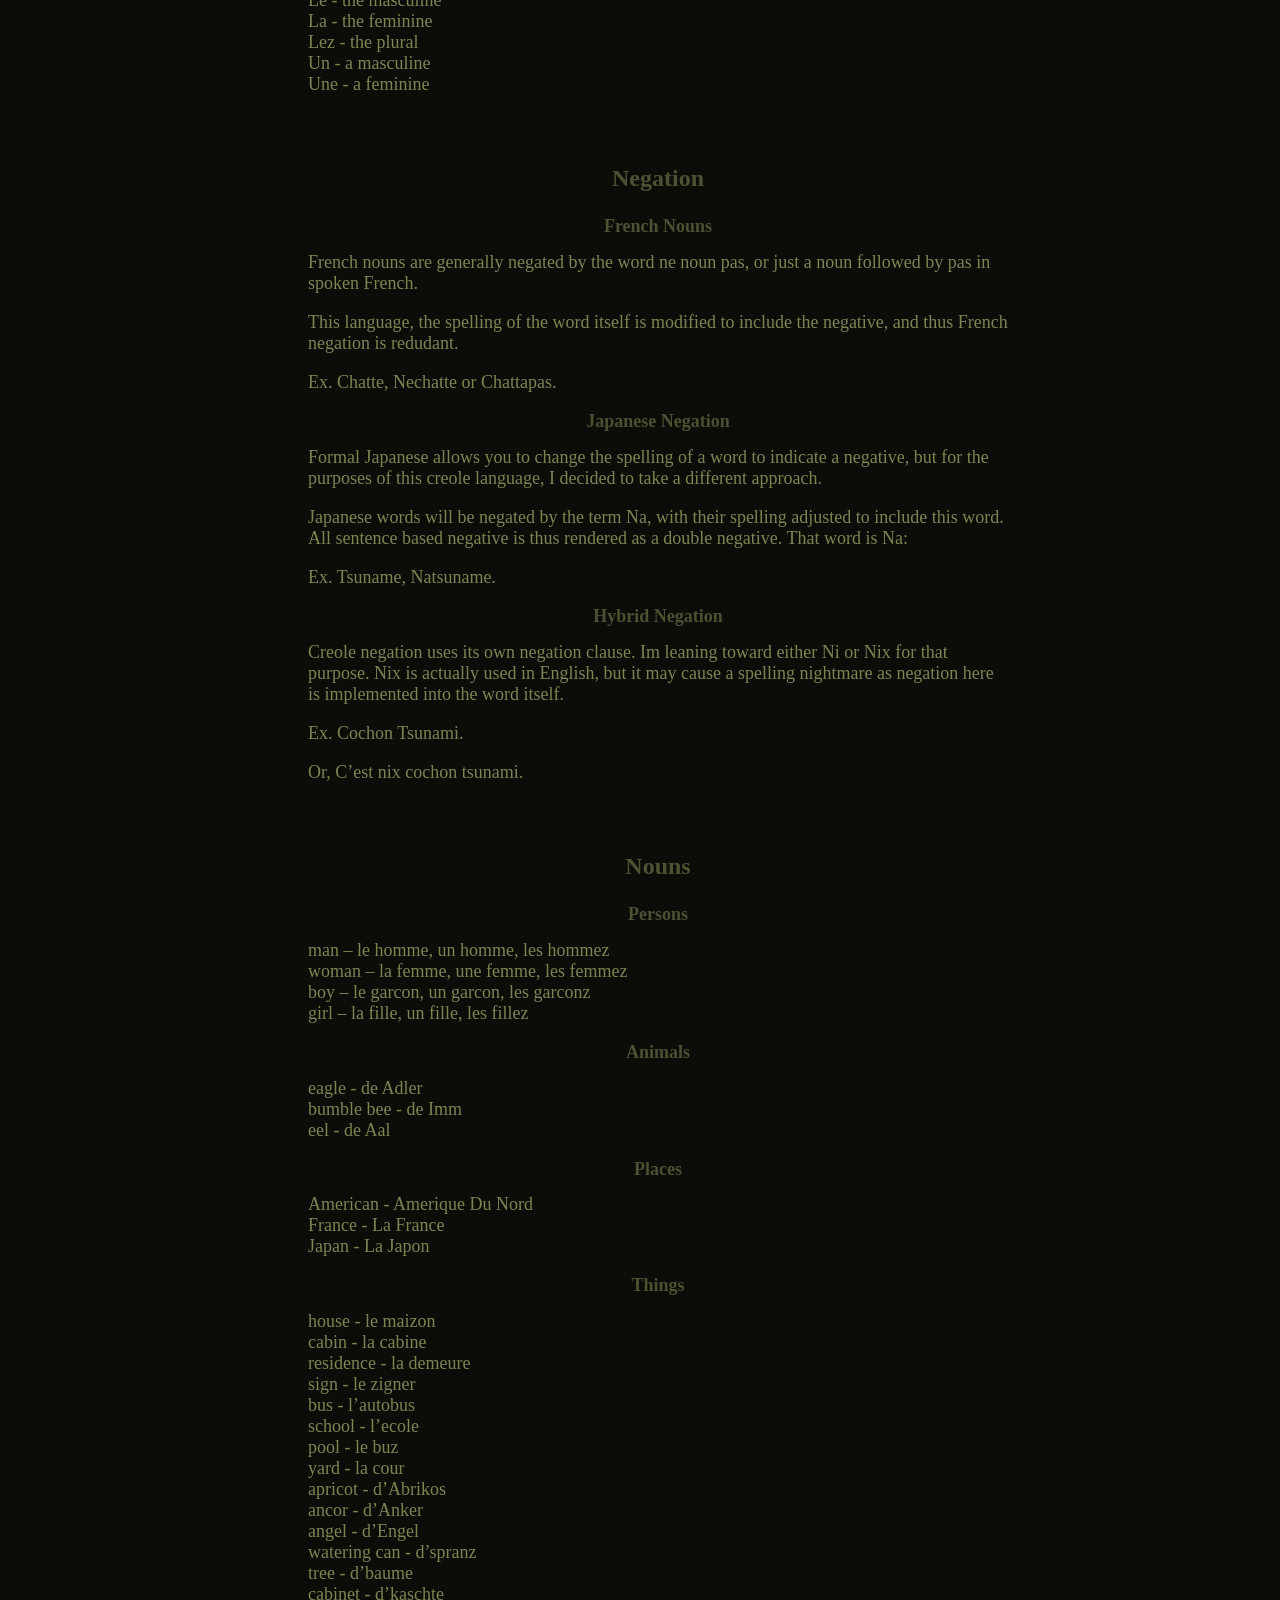
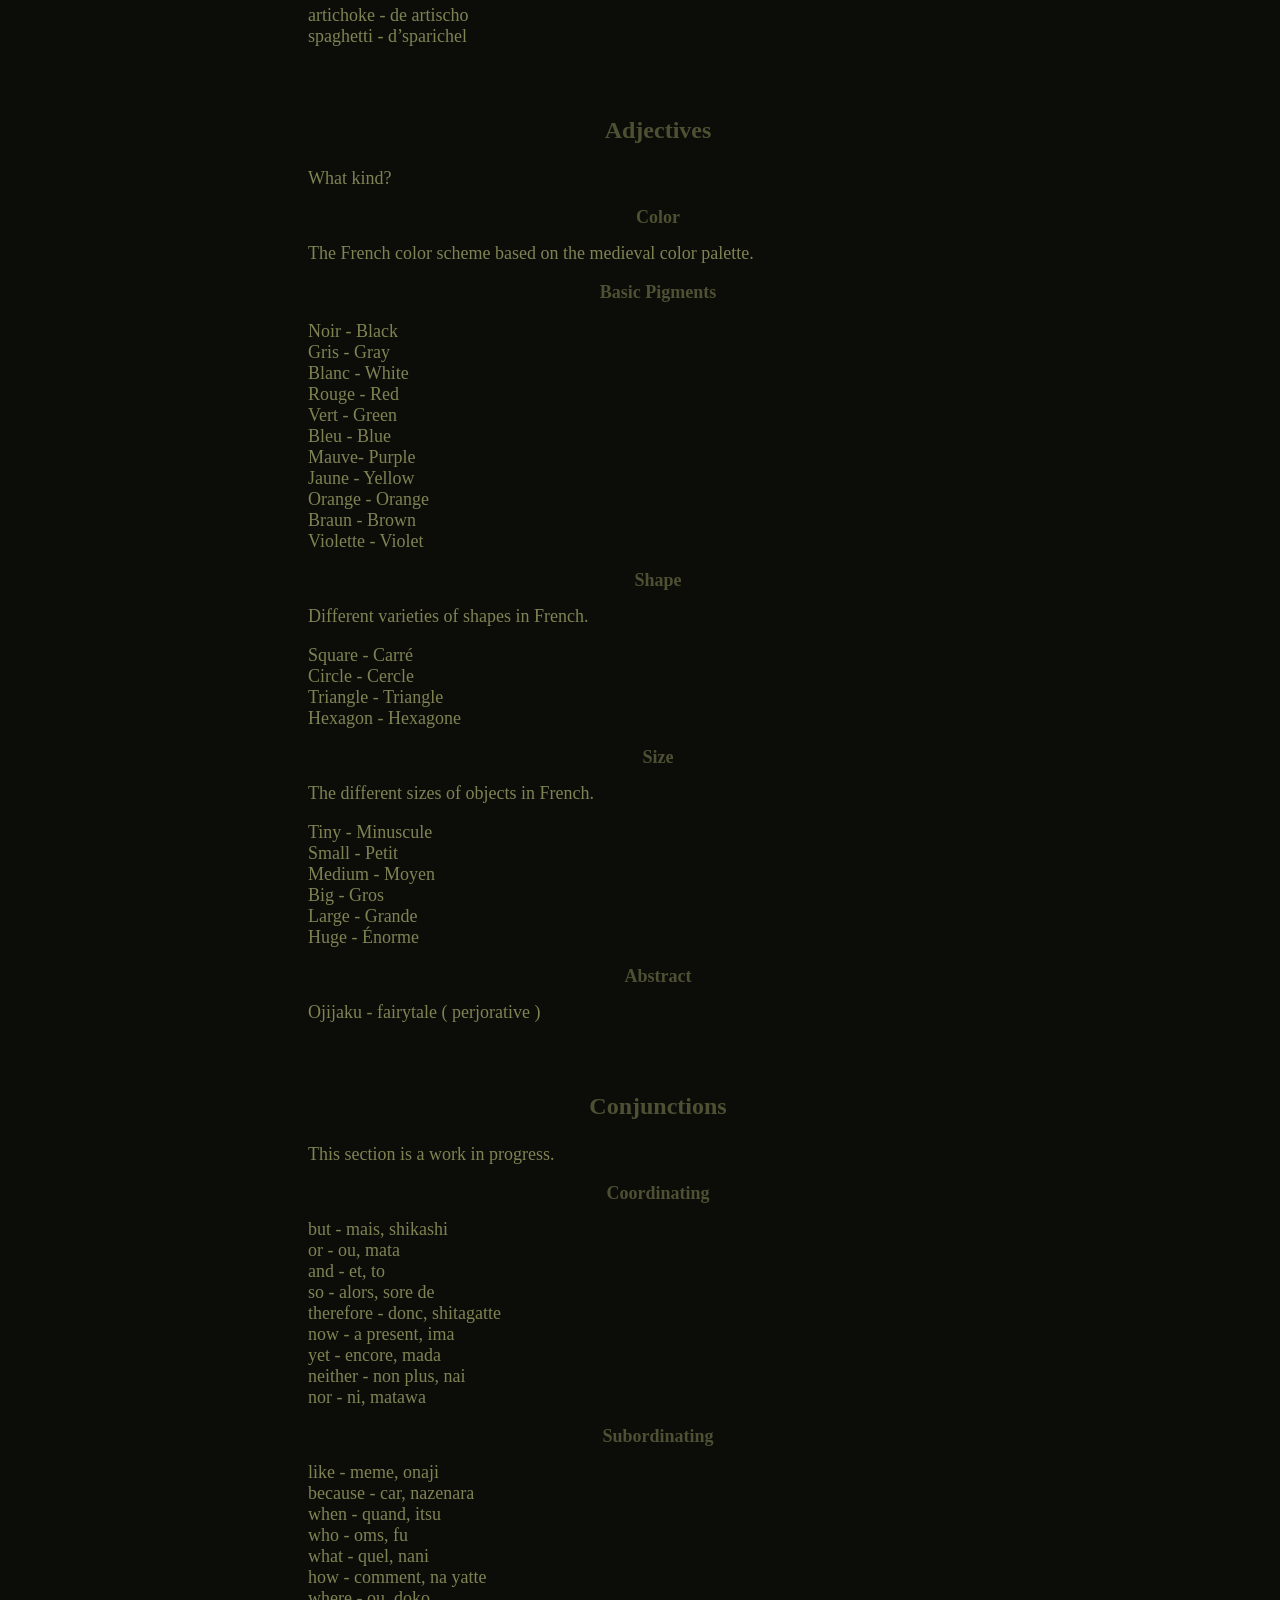
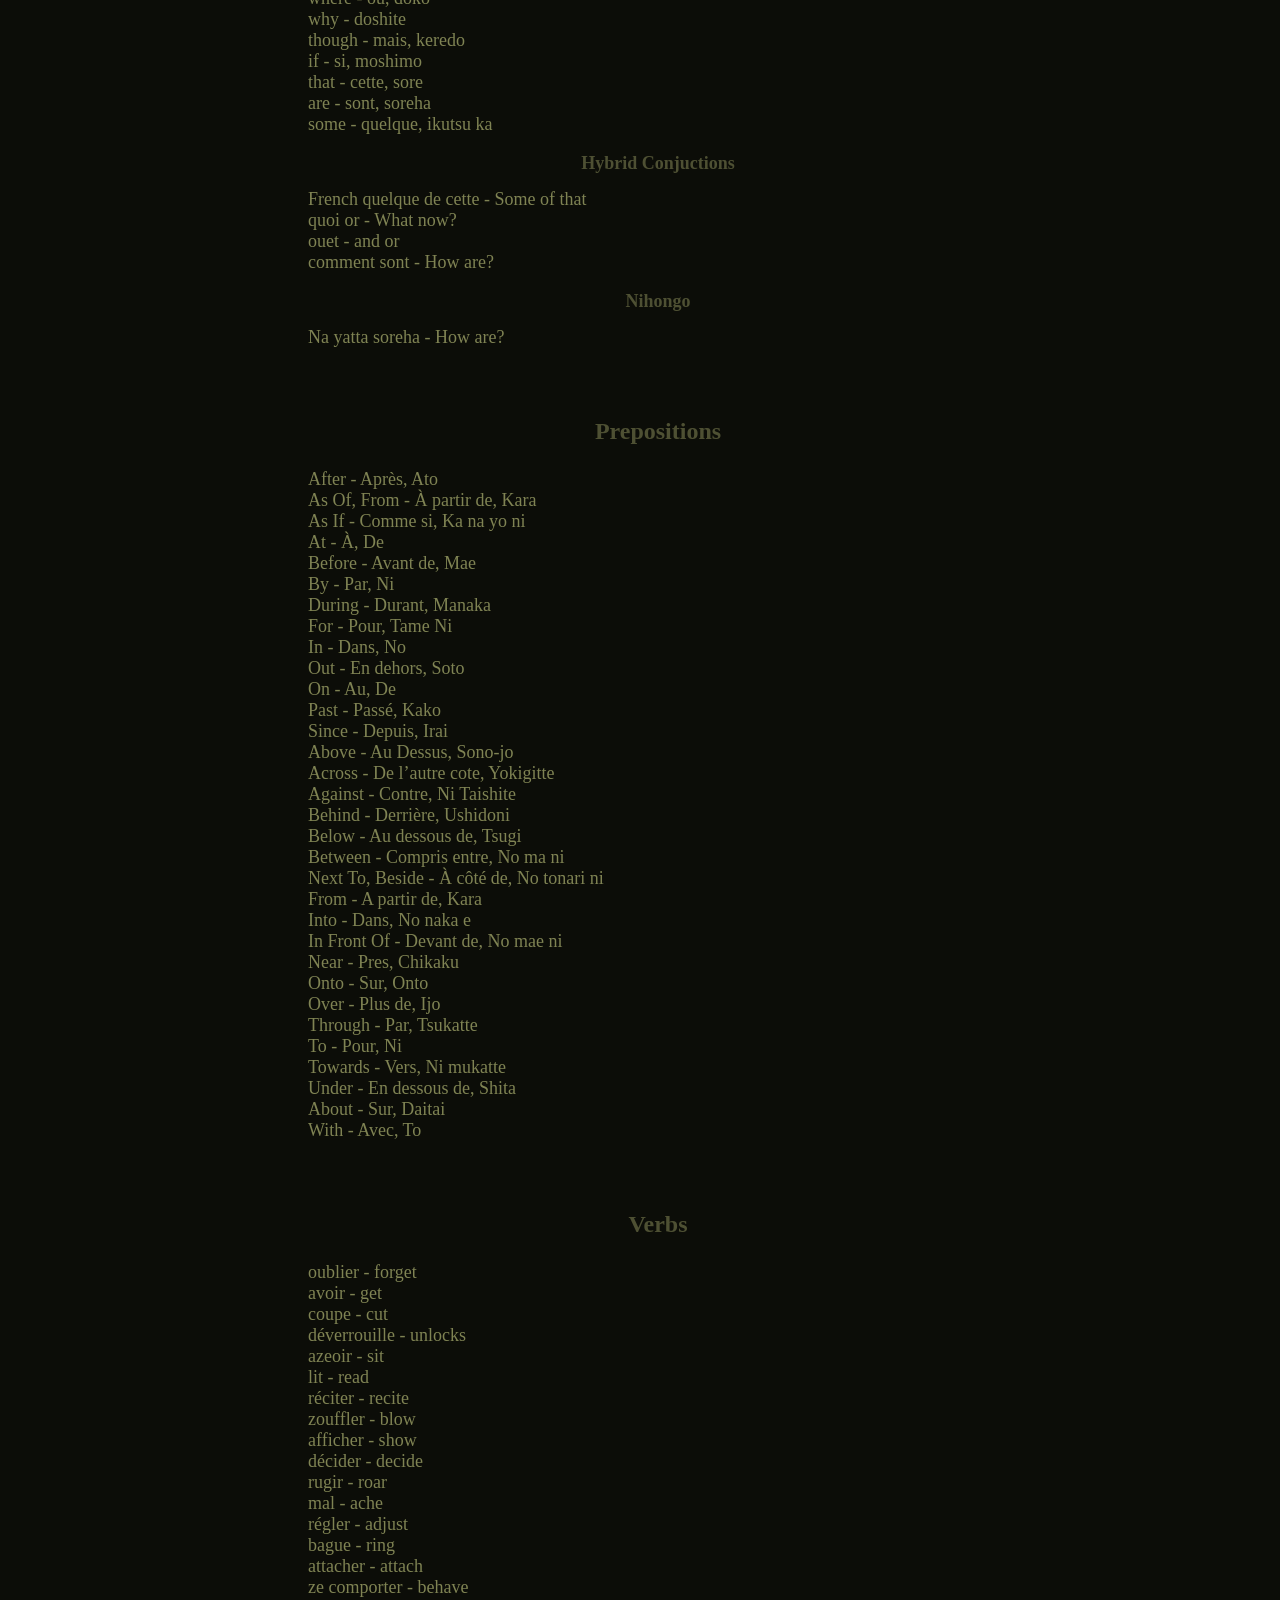
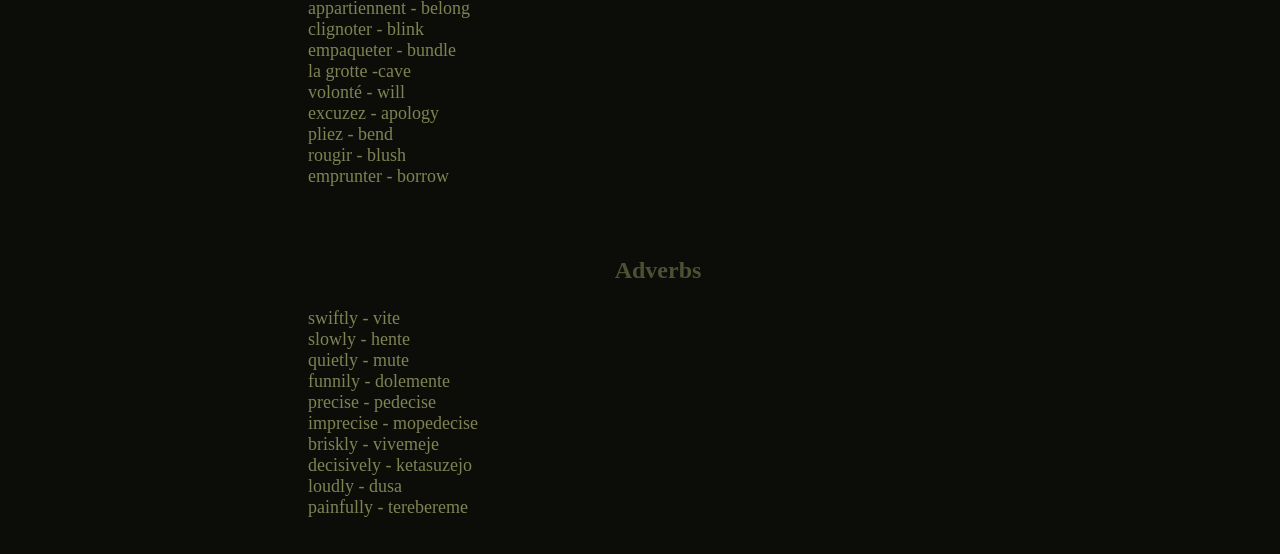
<file: FraponicStatic/Proto/index.html>
<!doctype html>
<html lang="en">
<head>
  <meta charset="utf-8">
  <title>Proto Fraponic</title>
  <link href="stylesheet.css" rel="stylesheet" />
  
  <style>

  body {
    background-color: #0C0D08;
  }

  h1, h2, h3, h4, h5, h6, p, pre {
    color: #4E5033;
    font-size: 18px;
  }

  p {
    color: #7F8353;
    font-size: 18px;
  }

  a {
    color: #7F8353;
    font-weight: bold;
    font-size: 18px;
  }

  </style>
</head>
<body dir="" class="markua">
<div id="leanpub-toc">
<h2>table of contents</h2>
<ol class="toc">
<ul class='toc no-parts'>
  <li>
    <a href='#leanpub-auto-pronouns'>Pronouns</a>
  </li>
  <li>
    <a href='#leanpub-auto-posessivepronouns'>Posessive Pronouns</a>
  </li>
  <li>
    <a href='#leanpub-auto-family'>Les Familles</a>
  </li>
  <li>
    <a href='#leanpub-auto-wordgenders'>Word Genders</a>
  </li>
  <li>
    <a href='#leanpub-auto-negation'>Negation</a>
  </li>
  <li>
    <a href='#leanpub-auto-nouns'>Nouns</a>
  </li>
  <li>
    <a href='#leanpub-auto-adjectives'>Adjectives</a>
  </li>
  <li>
    <a href='#leanpub-auto-conjunctions'>Conjunctions</a>
  </li>
  <li>
    <a href='#leanpub-auto-prepositions'>Prepositions</a>
  </li>
  <li>
    <a href='#leanpub-auto-verbs'>Verbs</a>
  </li>
  <li>
    <a href='#leanpub-auto-adverbs'>Adverbs</a>
  </li>
</ul>

</ol>
</div>
<div id="leanpub-main" class="markua">

<h1>Proto-Fraponic</h1>
<p>This can also be viewed as Ancient Fraponic, or the Franco-Japanese creole that began to form around 2085 A.D., right after the Franco-Japanese wars.</p>
  
<h1 id="leanpub-auto-pronouns" class="chapter">Pronouns</h1>

<h2>Peacetime Personal</h2>

<p>Personal pronouns are the pronouns one refers to oneself.</p>

<p>Je - I<br />
Vous - You all<br />
Tu - You<br />
Nous - We<br />
Il - He<br />
Ils - Him<br />
Elle - She<br />
Elles - Her</p>

<h2>War Personal</h2>

<p>These are war pronouns, and used only during the civil war between French and Japanese factional American colonial North American militaries to speed up unit navigation. Iyesuniyo and Eyesaniyo came to refer to those which belonged to Iyeniyo or Eyesaniyo. Therefore they came into disuse.</p>

<p>Nousil - He plural<br />
Nousils - Him plural ( perjorative )<br />
Nouselle - She plural<br />
Nouselles - Her plural ( perjorative )</p>

<h1 id="leanpub-auto-posessivepronouns" class="chapter">Posessive Pronouns</h1>

<h2>Standard Posessives</h2>

<p>mien - mine<br />
votre - your<br />
tien - yours<br />
notre - our<br />
notrez - ours<br />
zien - his<br />
zienne - hers</p>

<h2>War Posessions</h2>

<p>zienotre - our mens<br />
zienenotre - our womens</p>

<h1 id="leanpub-auto-family" class="chapter">Les Familles</h1>

<p>Pere - Father<br />
Mere - Mother<br />
Frere - Brother<br />
Zoeur- Sister<br />
Couzifrere - Male Cousin<br />
Couzizoeur - Female Cousin<br />
Couziles - Both Cousins<br />
Tante - Aunt<br />
Oncle - Uncle</p>

<h1 id="leanpub-auto-wordgenders" class="chapter">Word Genders</h1>

<p>Word have their default gender but also the gender changes based on the gender of the speaker except when plural.</p>

<p>Le - the masculine<br />
La - the feminine<br />
Lez - the plural<br />
Un - a masculine<br />
Une - a feminine</p>

<h1 id="leanpub-auto-negation" class="chapter">Negation</h1>

<h2>French Nouns</h2>

<p>French nouns are generally negated by the word ne noun pas, or just a noun followed by pas in spoken French.</p>

<p>This language, the spelling of the word itself is modified to include the negative, and thus French negation is redudant.</p>

<p>Ex. Chatte, Nechatte or Chattapas.</p>

<h2>Japanese Negation</h2>

<p>Formal Japanese allows you to change the spelling of a word to indicate a negative, but for the purposes of this creole language, I decided to take a different approach.</p>

<p>Japanese words will be negated by the term Na, with their spelling adjusted to include this word. All sentence based negative is thus rendered as a double negative. That word is Na:</p>

<p>Ex. Tsuname, Natsuname.</p>

<h2>Hybrid Negation</h2>

<p>Creole negation uses its own negation clause. Im leaning toward either Ni or Nix for that purpose. Nix is actually used in English, but it may cause a spelling nightmare as negation here is implemented into the word itself.</p>

<p>Ex. Cochon Tsunami.</p>

<p>Or, C’est nix cochon tsunami.</p>

<h1 id="leanpub-auto-nouns" class="chapter">Nouns</h1>

<h2>Persons</h2>

<p>man – le homme, un homme, les hommez<br />
woman – la femme, une femme, les femmez<br />
boy – le garcon, un garcon, les garconz<br />
girl – la fille, un fille, les fillez</p>

<h2>Animals</h2>

<p>eagle - de Adler<br />
bumble bee - de Imm<br />
eel - de Aal</p>

<h2>Places</h2>

<p>American - Amerique Du Nord<br />
France - La France<br />
Japan - La Japon</p>

<h2>Things</h2>

<p>house - le maizon<br />
cabin - la cabine<br />
residence - la demeure<br />
sign - le zigner<br />
bus - l’autobus<br />
school - l’ecole<br />
pool - le buz<br />
yard - la cour<br />
apricot - d’Abrikos<br />
ancor - d’Anker<br />
angel - d’Engel<br />
watering can - d’spranz<br />
tree - d’baume<br />
cabinet - d’kaschte<br />
artichoke - de artischo<br />
spaghetti - d’sparichel</p>

<h1 id="leanpub-auto-adjectives" class="chapter">Adjectives</h1>

<p>What kind?</p>

<h2>Color</h2>

<p>The French color scheme based on the medieval color palette.</p>

<h3>Basic Pigments</h3>

<p>Noir - Black<br />
Gris - Gray<br />
Blanc - White<br />
Rouge - Red<br />
Vert - Green<br />
Bleu - Blue<br />
Mauve- Purple<br />
Jaune - Yellow<br />
Orange - Orange<br />
Braun - Brown<br />
Violette - Violet</p>

<h2>Shape</h2>

<p>Different varieties of shapes in French.</p>

<p>Square - Carré<br />
Circle - Cercle<br />
Triangle - Triangle<br />
Hexagon - Hexagone</p>

<h2>Size</h2>

<p>The different sizes of objects in French.</p>

<p>Tiny - Minuscule<br />
Small - Petit<br />
Medium - Moyen<br />
Big - Gros<br />
Large - Grande<br />
Huge - Énorme</p>

<h2>Abstract</h2>

<p>Ojijaku - fairytale ( perjorative )</p>

<h1 id="leanpub-auto-conjunctions" class="chapter">Conjunctions</h1>

<p>This section is a work in progress.</p>

<h2>Coordinating</h2>

<p>but - mais, shikashi<br />
or - ou, mata<br />
and - et, to<br />
so - alors, sore de<br />
therefore - donc, shitagatte<br />
now - a present, ima<br />
yet - encore, mada<br />
neither - non plus, nai<br />
nor - ni, matawa</p>

<h2>Subordinating</h2>

<p>like - meme, onaji<br />
because - car, nazenara<br />
when - quand, itsu<br />
who - oms, fu<br />
what - quel, nani<br />
how - comment, na yatte<br />
where - ou, doko<br />
why - doshite<br />
though - mais, keredo<br />
if - si, moshimo<br />
that - cette, sore<br />
are - sont, soreha<br />
some - quelque, ikutsu ka</p>

<h2>Hybrid Conjuctions</h2>

<p>French
quelque de cette - Some of that<br />
quoi or - What now?<br />
ouet - and or<br />
comment sont - How are?</p>

<h2>Nihongo</h2>

<p>Na yatta soreha - How are?</p>

<h1 id="leanpub-auto-prepositions" class="chapter">Prepositions</h1>

<p>After - Après, Ato<br />
As Of, From - À partir de, Kara<br />
As If - Comme si, Ka na yo ni<br />
At - À, De<br />
Before - Avant de, Mae<br />
By - Par, Ni<br />
During - Durant, Manaka<br />
For - Pour, Tame Ni<br />
In - Dans, No<br />
Out - En dehors, Soto<br />
On - Au, De<br />
Past - Passé, Kako<br />
Since - Depuis, Irai<br />
Above - Au Dessus, Sono-jo<br />
Across - De l’autre cote, Yokigitte<br />
Against - Contre, Ni Taishite<br />
Behind - Derrière, Ushidoni<br />
Below - Au dessous de, Tsugi<br />
Between - Compris entre, No ma ni<br />
Next To, Beside - À côté de, No tonari ni<br />
From - A partir de, Kara<br />
Into - Dans, No naka e<br />
In Front Of - Devant de, No mae ni<br />
Near - Pres, Chikaku<br />
Onto - Sur, Onto<br />
Over - Plus de, Ijo<br />
Through - Par, Tsukatte<br />
To - Pour, Ni<br />
Towards - Vers, Ni mukatte<br />
Under - En dessous de, Shita<br />
About - Sur, Daitai<br />
With - Avec, To</p>

<h1 id="leanpub-auto-verbs" class="chapter">Verbs</h1>

<p>oublier - forget<br />
avoir - get<br />
coupe - cut<br />
déverrouille - unlocks<br />
azeoir - sit<br />
lit - read<br />
réciter - recite<br />
zouffler - blow<br />
afficher - show<br />
décider - decide<br />
rugir - roar<br />
mal - ache<br />
régler - adjust<br />
bague - ring<br />
attacher - attach<br />
ze comporter - behave<br />
appartiennent - belong<br />
clignoter - blink<br />
empaqueter - bundle<br />
la grotte -cave<br />
volonté - will<br />
excuzez - apology<br />
pliez - bend<br />
rougir - blush<br />
emprunter - borrow</p>

<h1 id="leanpub-auto-adverbs" class="chapter">Adverbs</h1>

<p>swiftly - vite<br />
slowly - hente<br />
quietly - mute<br />
funnily - dolemente<br />
precise - pedecise<br />
imprecise - mopedecise<br />
briskly - vivemeje<br />
decisively - ketasuzejo<br />
loudly - dusa<br />
painfully - terebereme</p>
<br />

</div>
</body>
</html>
</file>
<file: FraponicStatic/MiddleFraponic/stylesheet.css>
div#leanpub-toc {
  width: 300px;
  float: left;
}

div#leanpub-main {
  width: 700px;
  float: left;
}

// Book ToC
// ----------------------

.toc {
  list-style: none;
}
.toc li {
  list-style: none;
  margin-left: 0;
  padding-left: 0;
}
.toc.has-parts li {
  margin-left: 10px;
}

.toc.has-parts li.part {
  margin-left: 0px;
}
.toc li.part {
  font-size: 1.2em;
}
.toc li.chapter {
  padding-left: 0px;
}
.toc li.section {
  padding-left: 10px;
  font-size: 0.8em;
}
.toc li.sub-section {
  padding-left: 20px;
  font-size: 0.7em;
}
.toc li.sub-sub-section {
  padding-left: 30px;
  font-size: 0.6em;
}
.toc li.sub-sub-sub-section {
  padding-left: 40px;
  font-size: 0.5em;
}

.toc .section-number {
  font-weight: bold;
}

/* headings */

h1, h2, h3, h4, h5 { text-align: center; }
h1#toc { text-align: center};



h1, h2, h3, h4, h5, h6, h7 {
   font-family: sans-serif;
}

/* Parts */
body.kramdown h1, body.markua h1.part {
   font-size: 4em;
   line-height: .8em;
   font-variant: small-caps;
   margin-top: 20%;
   text-align: center;
   padding: 0;
   font-weight: normal;
}

/* Chapters */
h1#toc, body.kramdown h2, body.markua h1.chapter {
   font-size: 1.5em;
   margin-top: 10%;
   margin-bottom: 1em;
}

/* Sections */
body.kramdown h3, body.markua h2.section {
   font-size: 1.17em;
   margin-top: 1em;
   margin-bottom: 0.25em;
}

body.kramdown h4, body.markua h3.subsection { margin-top: 1em;
   font-size: 1.12em;
   margin-bottom: 0.25em;
}

body.kramdown h5, body.markua h4.subsubsection { margin-top: 1em;
   font-size: 0.83em;
   margin-bottom: 0.25em;
}

body.kramdown h6, body.markua h5.subsubsubsection {
   font-size: 0.75em;
   margin: 0;
}
/* general text */

p {
  text-indent: 0em;
  margin-top: 0.5em;
}

.hanging-indent p {
  padding-left: 2em;
  text-indent: -2em;
}

blockquote { margin-left: 2em; }

span.lineno, code.lineno {
  color: gray;
  font-size: 80%;
}

.centered p {
  text-align: center;
}

/* asides, warnings, etc */

div.sidebarish h1, div.sidebarish h2, div.sidebarish h3, div.sidebarish h4 {
  margin-bottom: 0.5em;
  vertical-align: center;
}

div.sidebarish   {
  margin: 50px 0px 50px 10px;
  padding-left: 60px;
}

div.sidebarish img.sidebar-image {
  float: left;
  width: 40px;
  height: 40px;
  margin-right: 10px;
  vertical-align: center;
}

div.page-break {
  page-break-after: always;
}

/* Endnotes page */

div.footnotes h1, div.footnotes h2 {
  text-align: left;
}

div.footnotes h1 {
  font-size: 1.5em;
}

div.footnotes h2 {
  font-size: 1.17em;
}

/* force some space before and after code blocks */
pre {
   margin-top: 0.5em;
   margin-bottom: 0.5em;
   font-family: monospace;
}

body {
  direction: ltr;
}

/* image equations */

img.inline-equation {
   height: 1.25em;
}

img.block-equation {
  margin-top: 0.5em;
  margin-right: auto;
  margin-bottom: 0.5em;
  margin-left: auto;
  text-align: center;
  display: block;
}


/* styles for inserted (uil) and deleted (udl) lines */
.udl {
  text-decoration: line-through;
}

.uil {
  font-weight: 900;
}

/* NOTE: I replaced this line:
 * .err { border: 1px solid #FF0000 } /* Error */
 * with this:
 * .err { color: #FF0000 } /* Error */
 * to get rid of the ugly red boxes
 */

/* ============================================================================== */
/* everything below this line is generated by rake book_generator:pygments_styles */
.hll { background-color: #ffffcc }
.c { color: #408080; font-style: italic } /* Comment */
.err { color: #FF0000 } /* Error */
.k { color: #008000; font-weight: bold } /* Keyword */
.o { color: #666666 } /* Operator */
.cm { color: #408080; font-style: italic } /* Comment.Multiline */
.cp { color: #BC7A00 } /* Comment.Preproc */
.c1 { color: #408080; font-style: italic } /* Comment.Single */
.cs { color: #408080; font-style: italic } /* Comment.Special */
.gd { color: #A00000 } /* Generic.Deleted */
.ge { font-style: italic } /* Generic.Emph */
.gr { color: #FF0000 } /* Generic.Error */
.gh { color: #000080; font-weight: bold } /* Generic.Heading */
.gi { color: #00A000 } /* Generic.Inserted */
.go { color: #808080 } /* Generic.Output */
.gp { color: #000080; font-weight: bold } /* Generic.Prompt */
.gs { font-weight: bold } /* Generic.Strong */
.gu { color: #800080; font-weight: bold } /* Generic.Subheading */
.gt { color: #0040D0 } /* Generic.Traceback */
.kc { color: #008000; font-weight: bold } /* Keyword.Constant */
.kd { color: #008000; font-weight: bold } /* Keyword.Declaration */
.kn { color: #008000; font-weight: bold } /* Keyword.Namespace */
.kp { color: #008000 } /* Keyword.Pseudo */
.kr { color: #008000; font-weight: bold } /* Keyword.Reserved */
.kt { color: #B00040 } /* Keyword.Type */
.m { color: #666666 } /* Literal.Number */
.s { color: #BA2121 } /* Literal.String */
.na { color: #7D9029 } /* Name.Attribute */
.nb { color: #008000 } /* Name.Builtin */
.nc { color: #0000FF; font-weight: bold } /* Name.Class */
.no { color: #880000 } /* Name.Constant */
.nd { color: #AA22FF } /* Name.Decorator */
.ni { color: #999999; font-weight: bold } /* Name.Entity */
.ne { color: #D2413A; font-weight: bold } /* Name.Exception */
.nf { color: #0000FF } /* Name.Function */
.nl { color: #A0A000 } /* Name.Label */
.nn { color: #0000FF; font-weight: bold } /* Name.Namespace */
.nt { color: #008000; font-weight: bold } /* Name.Tag */
.nv { color: #19177C } /* Name.Variable */
.ow { color: #AA22FF; font-weight: bold } /* Operator.Word */
.w { color: #bbbbbb } /* Text.Whitespace */
.mf { color: #666666 } /* Literal.Number.Float */
.mh { color: #666666 } /* Literal.Number.Hex */
.mi { color: #666666 } /* Literal.Number.Integer */
.mo { color: #666666 } /* Literal.Number.Oct */
.sb { color: #BA2121 } /* Literal.String.Backtick */
.sc { color: #BA2121 } /* Literal.String.Char */
.sd { color: #BA2121; font-style: italic } /* Literal.String.Doc */
.s2 { color: #BA2121 } /* Literal.String.Double */
.se { color: #BB6622; font-weight: bold } /* Literal.String.Escape */
.sh { color: #BA2121 } /* Literal.String.Heredoc */
.si { color: #BB6688; font-weight: bold } /* Literal.String.Interpol */
.sx { color: #008000 } /* Literal.String.Other */
.sr { color: #BB6688 } /* Literal.String.Regex */
.s1 { color: #BA2121 } /* Literal.String.Single */
.ss { color: #19177C } /* Literal.String.Symbol */
.bp { color: #008000 } /* Name.Builtin.Pseudo */
.vc { color: #19177C } /* Name.Variable.Class */
.vg { color: #19177C } /* Name.Variable.Global */
.vi { color: #19177C } /* Name.Variable.Instance */
.il { color: #666666 } /* Literal.Number.Integer.Long */
</file>
<file: FraponicStatic/ModernFraponic/stylesheet.css>
div#leanpub-toc {
  width: 300px;
  float: left;
}

div#leanpub-main {
  width: 700px;
  float: left;
}

// Book ToC
// ----------------------

.toc {
  list-style: none;
}
.toc li {
  list-style: none;
  margin-left: 0;
  padding-left: 0;
}
.toc.has-parts li {
  margin-left: 10px;
}

.toc.has-parts li.part {
  margin-left: 0px;
}
.toc li.part {
  font-size: 1.2em;
}
.toc li.chapter {
  padding-left: 0px;
}
.toc li.section {
  padding-left: 10px;
  font-size: 0.8em;
}
.toc li.sub-section {
  padding-left: 20px;
  font-size: 0.7em;
}
.toc li.sub-sub-section {
  padding-left: 30px;
  font-size: 0.6em;
}
.toc li.sub-sub-sub-section {
  padding-left: 40px;
  font-size: 0.5em;
}

.toc .section-number {
  font-weight: bold;
}

/* headings */

h1, h2, h3, h4, h5 { text-align: center; }
h1#toc { text-align: center};



h1, h2, h3, h4, h5, h6, h7 {
   font-family: sans-serif;
}

/* Parts */
body.kramdown h1, body.markua h1.part {
   font-size: 4em;
   line-height: .8em;
   font-variant: small-caps;
   margin-top: 20%;
   text-align: center;
   padding: 0;
   font-weight: normal;
}

/* Chapters */
h1#toc, body.kramdown h2, body.markua h1.chapter {
   font-size: 1.5em;
   margin-top: 10%;
   margin-bottom: 1em;
}

/* Sections */
body.kramdown h3, body.markua h2.section {
   font-size: 1.17em;
   margin-top: 1em;
   margin-bottom: 0.25em;
}

body.kramdown h4, body.markua h3.subsection { margin-top: 1em;
   font-size: 1.12em;
   margin-bottom: 0.25em;
}

body.kramdown h5, body.markua h4.subsubsection { margin-top: 1em;
   font-size: 0.83em;
   margin-bottom: 0.25em;
}

body.kramdown h6, body.markua h5.subsubsubsection {
   font-size: 0.75em;
   margin: 0;
}
/* general text */

p {
  text-indent: 0em;
  margin-top: 0.5em;
}

.hanging-indent p {
  padding-left: 2em;
  text-indent: -2em;
}

blockquote { margin-left: 2em; }

span.lineno, code.lineno {
  color: gray;
  font-size: 80%;
}

.centered p {
  text-align: center;
}

/* asides, warnings, etc */

div.sidebarish h1, div.sidebarish h2, div.sidebarish h3, div.sidebarish h4 {
  margin-bottom: 0.5em;
  vertical-align: center;
}

div.sidebarish   {
  margin: 50px 0px 50px 10px;
  padding-left: 60px;
}

div.sidebarish img.sidebar-image {
  float: left;
  width: 40px;
  height: 40px;
  margin-right: 10px;
  vertical-align: center;
}

div.page-break {
  page-break-after: always;
}

/* Endnotes page */

div.footnotes h1, div.footnotes h2 {
  text-align: left;
}

div.footnotes h1 {
  font-size: 1.5em;
}

div.footnotes h2 {
  font-size: 1.17em;
}

/* force some space before and after code blocks */
pre {
   margin-top: 0.5em;
   margin-bottom: 0.5em;
   font-family: monospace;
}

body {
  direction: ltr;
}

/* image equations */

img.inline-equation {
   height: 1.25em;
}

img.block-equation {
  margin-top: 0.5em;
  margin-right: auto;
  margin-bottom: 0.5em;
  margin-left: auto;
  text-align: center;
  display: block;
}


/* styles for inserted (uil) and deleted (udl) lines */
.udl {
  text-decoration: line-through;
}

.uil {
  font-weight: 900;
}

/* NOTE: I replaced this line:
 * .err { border: 1px solid #FF0000 } /* Error */
 * with this:
 * .err { color: #FF0000 } /* Error */
 * to get rid of the ugly red boxes
 */

/* ============================================================================== */
/* everything below this line is generated by rake book_generator:pygments_styles */
.hll { background-color: #ffffcc }
.c { color: #408080; font-style: italic } /* Comment */
.err { color: #FF0000 } /* Error */
.k { color: #008000; font-weight: bold } /* Keyword */
.o { color: #666666 } /* Operator */
.cm { color: #408080; font-style: italic } /* Comment.Multiline */
.cp { color: #BC7A00 } /* Comment.Preproc */
.c1 { color: #408080; font-style: italic } /* Comment.Single */
.cs { color: #408080; font-style: italic } /* Comment.Special */
.gd { color: #A00000 } /* Generic.Deleted */
.ge { font-style: italic } /* Generic.Emph */
.gr { color: #FF0000 } /* Generic.Error */
.gh { color: #000080; font-weight: bold } /* Generic.Heading */
.gi { color: #00A000 } /* Generic.Inserted */
.go { color: #808080 } /* Generic.Output */
.gp { color: #000080; font-weight: bold } /* Generic.Prompt */
.gs { font-weight: bold } /* Generic.Strong */
.gu { color: #800080; font-weight: bold } /* Generic.Subheading */
.gt { color: #0040D0 } /* Generic.Traceback */
.kc { color: #008000; font-weight: bold } /* Keyword.Constant */
.kd { color: #008000; font-weight: bold } /* Keyword.Declaration */
.kn { color: #008000; font-weight: bold } /* Keyword.Namespace */
.kp { color: #008000 } /* Keyword.Pseudo */
.kr { color: #008000; font-weight: bold } /* Keyword.Reserved */
.kt { color: #B00040 } /* Keyword.Type */
.m { color: #666666 } /* Literal.Number */
.s { color: #BA2121 } /* Literal.String */
.na { color: #7D9029 } /* Name.Attribute */
.nb { color: #008000 } /* Name.Builtin */
.nc { color: #0000FF; font-weight: bold } /* Name.Class */
.no { color: #880000 } /* Name.Constant */
.nd { color: #AA22FF } /* Name.Decorator */
.ni { color: #999999; font-weight: bold } /* Name.Entity */
.ne { color: #D2413A; font-weight: bold } /* Name.Exception */
.nf { color: #0000FF } /* Name.Function */
.nl { color: #A0A000 } /* Name.Label */
.nn { color: #0000FF; font-weight: bold } /* Name.Namespace */
.nt { color: #008000; font-weight: bold } /* Name.Tag */
.nv { color: #19177C } /* Name.Variable */
.ow { color: #AA22FF; font-weight: bold } /* Operator.Word */
.w { color: #bbbbbb } /* Text.Whitespace */
.mf { color: #666666 } /* Literal.Number.Float */
.mh { color: #666666 } /* Literal.Number.Hex */
.mi { color: #666666 } /* Literal.Number.Integer */
.mo { color: #666666 } /* Literal.Number.Oct */
.sb { color: #BA2121 } /* Literal.String.Backtick */
.sc { color: #BA2121 } /* Literal.String.Char */
.sd { color: #BA2121; font-style: italic } /* Literal.String.Doc */
.s2 { color: #BA2121 } /* Literal.String.Double */
.se { color: #BB6622; font-weight: bold } /* Literal.String.Escape */
.sh { color: #BA2121 } /* Literal.String.Heredoc */
.si { color: #BB6688; font-weight: bold } /* Literal.String.Interpol */
.sx { color: #008000 } /* Literal.String.Other */
.sr { color: #BB6688 } /* Literal.String.Regex */
.s1 { color: #BA2121 } /* Literal.String.Single */
.ss { color: #19177C } /* Literal.String.Symbol */
.bp { color: #008000 } /* Name.Builtin.Pseudo */
.vc { color: #19177C } /* Name.Variable.Class */
.vg { color: #19177C } /* Name.Variable.Global */
.vi { color: #19177C } /* Name.Variable.Instance */
.il { color: #666666 } /* Literal.Number.Integer.Long */
</file>
<file: FraponicStatic/Proto/stylesheet.css>
div#leanpub-toc {
  width: 300px;
  float: left;
}

div#leanpub-main {
  width: 700px;
  float: left;
}

// Book ToC
// ----------------------

.toc {
  list-style: none;
}
.toc li {
  list-style: none;
  margin-left: 0;
  padding-left: 0;
}
.toc.has-parts li {
  margin-left: 10px;
}

.toc.has-parts li.part {
  margin-left: 0px;
}
.toc li.part {
  font-size: 1.2em;
}
.toc li.chapter {
  padding-left: 0px;
}
.toc li.section {
  padding-left: 10px;
  font-size: 0.8em;
}
.toc li.sub-section {
  padding-left: 20px;
  font-size: 0.7em;
}
.toc li.sub-sub-section {
  padding-left: 30px;
  font-size: 0.6em;
}
.toc li.sub-sub-sub-section {
  padding-left: 40px;
  font-size: 0.5em;
}

.toc .section-number {
  font-weight: bold;
}

/* headings */

h1, h2, h3, h4, h5 { text-align: center; }
h1#toc { text-align: center};



h1, h2, h3, h4, h5, h6, h7 {
   font-family: sans-serif;
}

/* Parts */
body.kramdown h1, body.markua h1.part {
   font-size: 4em;
   line-height: .8em;
   font-variant: small-caps;
   margin-top: 20%;
   text-align: center;
   padding: 0;
   font-weight: normal;
}

/* Chapters */
h1#toc, body.kramdown h2, body.markua h1.chapter {
   font-size: 1.5em;
   margin-top: 10%;
   margin-bottom: 1em;
}

/* Sections */
body.kramdown h3, body.markua h2.section {
   font-size: 1.17em;
   margin-top: 1em;
   margin-bottom: 0.25em;
}

body.kramdown h4, body.markua h3.subsection { margin-top: 1em;
   font-size: 1.12em;
   margin-bottom: 0.25em;
}

body.kramdown h5, body.markua h4.subsubsection { margin-top: 1em;
   font-size: 0.83em;
   margin-bottom: 0.25em;
}

body.kramdown h6, body.markua h5.subsubsubsection {
   font-size: 0.75em;
   margin: 0;
}
/* general text */

p {
  text-indent: 0em;
  margin-top: 0.5em;
}

.hanging-indent p {
  padding-left: 2em;
  text-indent: -2em;
}

blockquote { margin-left: 2em; }

span.lineno, code.lineno {
  color: gray;
  font-size: 80%;
}

.centered p {
  text-align: center;
}

/* asides, warnings, etc */

div.sidebarish h1, div.sidebarish h2, div.sidebarish h3, div.sidebarish h4 {
  margin-bottom: 0.5em;
  vertical-align: center;
}

div.sidebarish   {
  margin: 50px 0px 50px 10px;
  padding-left: 60px;
}

div.sidebarish img.sidebar-image {
  float: left;
  width: 40px;
  height: 40px;
  margin-right: 10px;
  vertical-align: center;
}

div.page-break {
  page-break-after: always;
}

/* Endnotes page */

div.footnotes h1, div.footnotes h2 {
  text-align: left;
}

div.footnotes h1 {
  font-size: 1.5em;
}

div.footnotes h2 {
  font-size: 1.17em;
}

/* force some space before and after code blocks */
pre {
   margin-top: 0.5em;
   margin-bottom: 0.5em;
   font-family: monospace;
}

body {
  direction: ltr;
}

/* image equations */

img.inline-equation {
   height: 1.25em;
}

img.block-equation {
  margin-top: 0.5em;
  margin-right: auto;
  margin-bottom: 0.5em;
  margin-left: auto;
  text-align: center;
  display: block;
}


/* styles for inserted (uil) and deleted (udl) lines */
.udl {
  text-decoration: line-through;
}

.uil {
  font-weight: 900;
}

/* NOTE: I replaced this line:
 * .err { border: 1px solid #FF0000 } /* Error */
 * with this:
 * .err { color: #FF0000 } /* Error */
 * to get rid of the ugly red boxes
 */

/* ============================================================================== */
/* everything below this line is generated by rake book_generator:pygments_styles */
.hll { background-color: #ffffcc }
.c { color: #408080; font-style: italic } /* Comment */
.err { color: #FF0000 } /* Error */
.k { color: #008000; font-weight: bold } /* Keyword */
.o { color: #666666 } /* Operator */
.cm { color: #408080; font-style: italic } /* Comment.Multiline */
.cp { color: #BC7A00 } /* Comment.Preproc */
.c1 { color: #408080; font-style: italic } /* Comment.Single */
.cs { color: #408080; font-style: italic } /* Comment.Special */
.gd { color: #A00000 } /* Generic.Deleted */
.ge { font-style: italic } /* Generic.Emph */
.gr { color: #FF0000 } /* Generic.Error */
.gh { color: #000080; font-weight: bold } /* Generic.Heading */
.gi { color: #00A000 } /* Generic.Inserted */
.go { color: #808080 } /* Generic.Output */
.gp { color: #000080; font-weight: bold } /* Generic.Prompt */
.gs { font-weight: bold } /* Generic.Strong */
.gu { color: #800080; font-weight: bold } /* Generic.Subheading */
.gt { color: #0040D0 } /* Generic.Traceback */
.kc { color: #008000; font-weight: bold } /* Keyword.Constant */
.kd { color: #008000; font-weight: bold } /* Keyword.Declaration */
.kn { color: #008000; font-weight: bold } /* Keyword.Namespace */
.kp { color: #008000 } /* Keyword.Pseudo */
.kr { color: #008000; font-weight: bold } /* Keyword.Reserved */
.kt { color: #B00040 } /* Keyword.Type */
.m { color: #666666 } /* Literal.Number */
.s { color: #BA2121 } /* Literal.String */
.na { color: #7D9029 } /* Name.Attribute */
.nb { color: #008000 } /* Name.Builtin */
.nc { color: #0000FF; font-weight: bold } /* Name.Class */
.no { color: #880000 } /* Name.Constant */
.nd { color: #AA22FF } /* Name.Decorator */
.ni { color: #999999; font-weight: bold } /* Name.Entity */
.ne { color: #D2413A; font-weight: bold } /* Name.Exception */
.nf { color: #0000FF } /* Name.Function */
.nl { color: #A0A000 } /* Name.Label */
.nn { color: #0000FF; font-weight: bold } /* Name.Namespace */
.nt { color: #008000; font-weight: bold } /* Name.Tag */
.nv { color: #19177C } /* Name.Variable */
.ow { color: #AA22FF; font-weight: bold } /* Operator.Word */
.w { color: #bbbbbb } /* Text.Whitespace */
.mf { color: #666666 } /* Literal.Number.Float */
.mh { color: #666666 } /* Literal.Number.Hex */
.mi { color: #666666 } /* Literal.Number.Integer */
.mo { color: #666666 } /* Literal.Number.Oct */
.sb { color: #BA2121 } /* Literal.String.Backtick */
.sc { color: #BA2121 } /* Literal.String.Char */
.sd { color: #BA2121; font-style: italic } /* Literal.String.Doc */
.s2 { color: #BA2121 } /* Literal.String.Double */
.se { color: #BB6622; font-weight: bold } /* Literal.String.Escape */
.sh { color: #BA2121 } /* Literal.String.Heredoc */
.si { color: #BB6688; font-weight: bold } /* Literal.String.Interpol */
.sx { color: #008000 } /* Literal.String.Other */
.sr { color: #BB6688 } /* Literal.String.Regex */
.s1 { color: #BA2121 } /* Literal.String.Single */
.ss { color: #19177C } /* Literal.String.Symbol */
.bp { color: #008000 } /* Name.Builtin.Pseudo */
.vc { color: #19177C } /* Name.Variable.Class */
.vg { color: #19177C } /* Name.Variable.Global */
.vi { color: #19177C } /* Name.Variable.Instance */
.il { color: #666666 } /* Literal.Number.Integer.Long */
</file>
